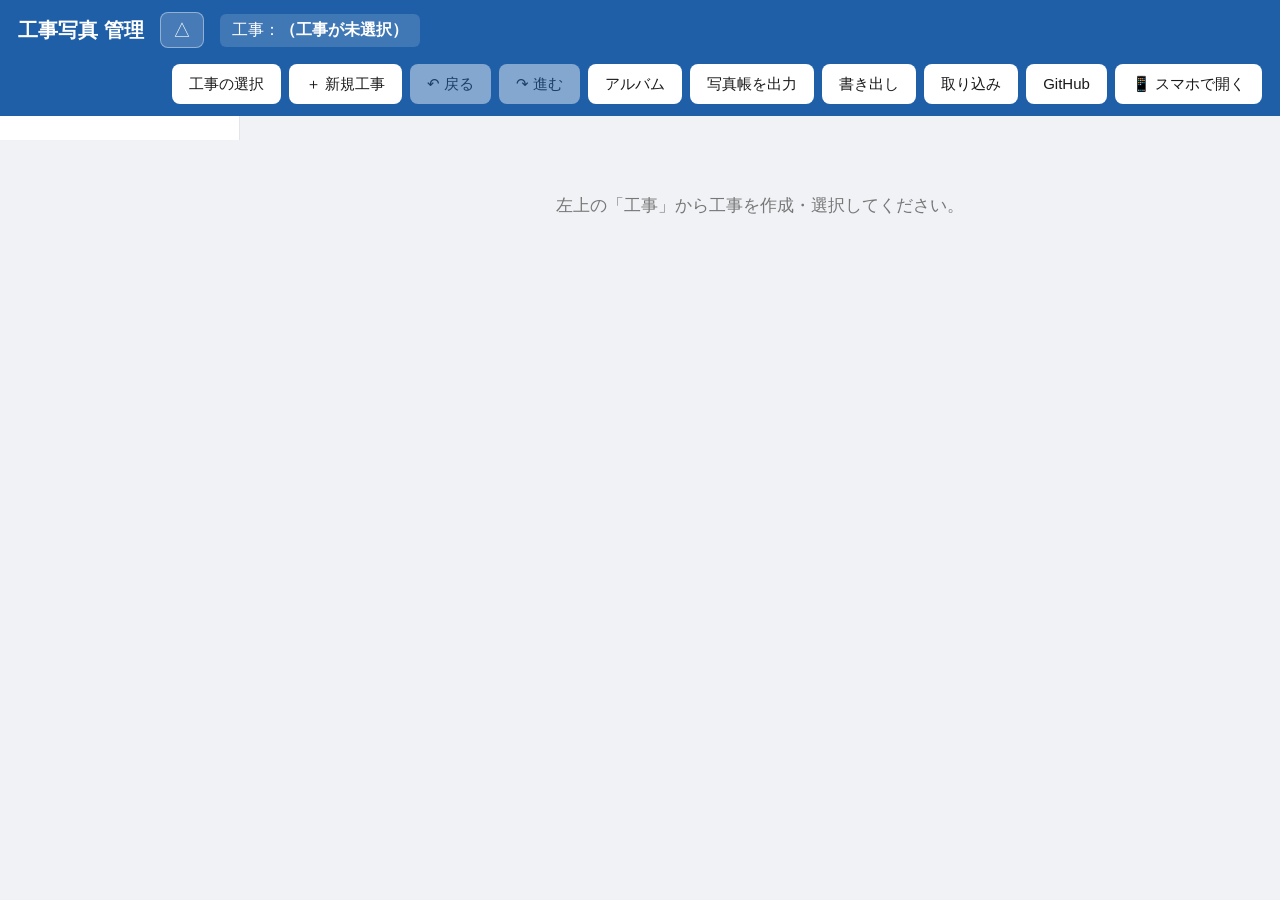
<file: index.html>
<!DOCTYPE html>
<html lang="ja">
<head>
  <meta charset="UTF-8">
  <meta name="viewport" content="width=device-width, initial-scale=1.0">
  <meta http-equiv="Cache-Control" content="no-cache">
  <title>工事写真 管理アプリ</title>
  <link rel="stylesheet" href="lib/leaflet.css">
  <link rel="stylesheet" href="css/styles.css?v=20260703c">
</head>
<body>
  <header class="appbar">
    <div class="appbar-title">工事写真 管理</div>
    <button class="appbar-toggle" id="btnHeaderToggle" title="メニューの表示／非表示" aria-expanded="true">△</button>
    <div class="appbar-project">
      工事：<span id="currentProject">（工事が未選択）</span>
    </div>
    <div class="appbar-actions">
      <button class="btn" id="btnProjects">工事の選択</button>
      <button class="btn" id="btnNewProject">＋ 新規工事</button>
      <button class="btn" id="btnUndo" disabled title="元に戻す（Ctrl+Z）">↶ 戻る</button>
      <button class="btn" id="btnRedo" disabled title="やり直す（Ctrl+Y）">↷ 進む</button>
      <button class="btn" id="btnAlbums">アルバム</button>
      <button class="btn" id="btnExportBook">写真帳を出力</button>
      <button class="btn" id="btnBackup">書き出し</button>
      <button class="btn" id="btnImportZip">取り込み</button>
      <button class="btn" id="btnGithub">GitHub</button>
      <button class="btn" id="btnMobile">📱 スマホで開く</button>
    </div>
  </header>

  <div class="layout">
    <aside id="sidebar" class="sidebar"></aside>
    <main id="main" class="main"></main>
  </div>

  <!-- 同梱ライブラリ（オフライン動作・classic script） -->
  <script src="lib/exifr.umd.js"></script>
  <script src="lib/jspdf.umd.min.js"></script>
  <script src="lib/exceljs.min.js"></script>
  <script src="lib/jszip.min.js"></script>
  <script src="lib/leaflet.js"></script>
  <script src="lib/qrcode.js"></script>

  <!-- アプリ本体（読み込み順に依存関係あり）。?v= は更新のたび切替えてキャッシュを無効化 -->
  <script src="js/storage.js?v=20260703c"></script>
  <script src="js/ui.js?v=20260703c"></script>
  <script src="js/undo.js?v=20260703c"></script>
  <script src="js/exif.js?v=20260703c"></script>
  <script src="js/map.js?v=20260703c"></script>
  <script src="js/history.js?v=20260703c"></script>
  <script src="js/projects.js?v=20260703c"></script>
  <script src="js/photos.js?v=20260703c"></script>
  <script src="js/albums.js?v=20260703c"></script>
  <script src="js/export-book.js?v=20260703c"></script>
  <script src="js/backup.js?v=20260703c"></script>
  <script src="js/github.js?v=20260703c"></script>
  <script src="js/autoimport.js?v=20260703c"></script>
  <script src="js/app.js?v=20260703c"></script>
</body>
</html>
</file>
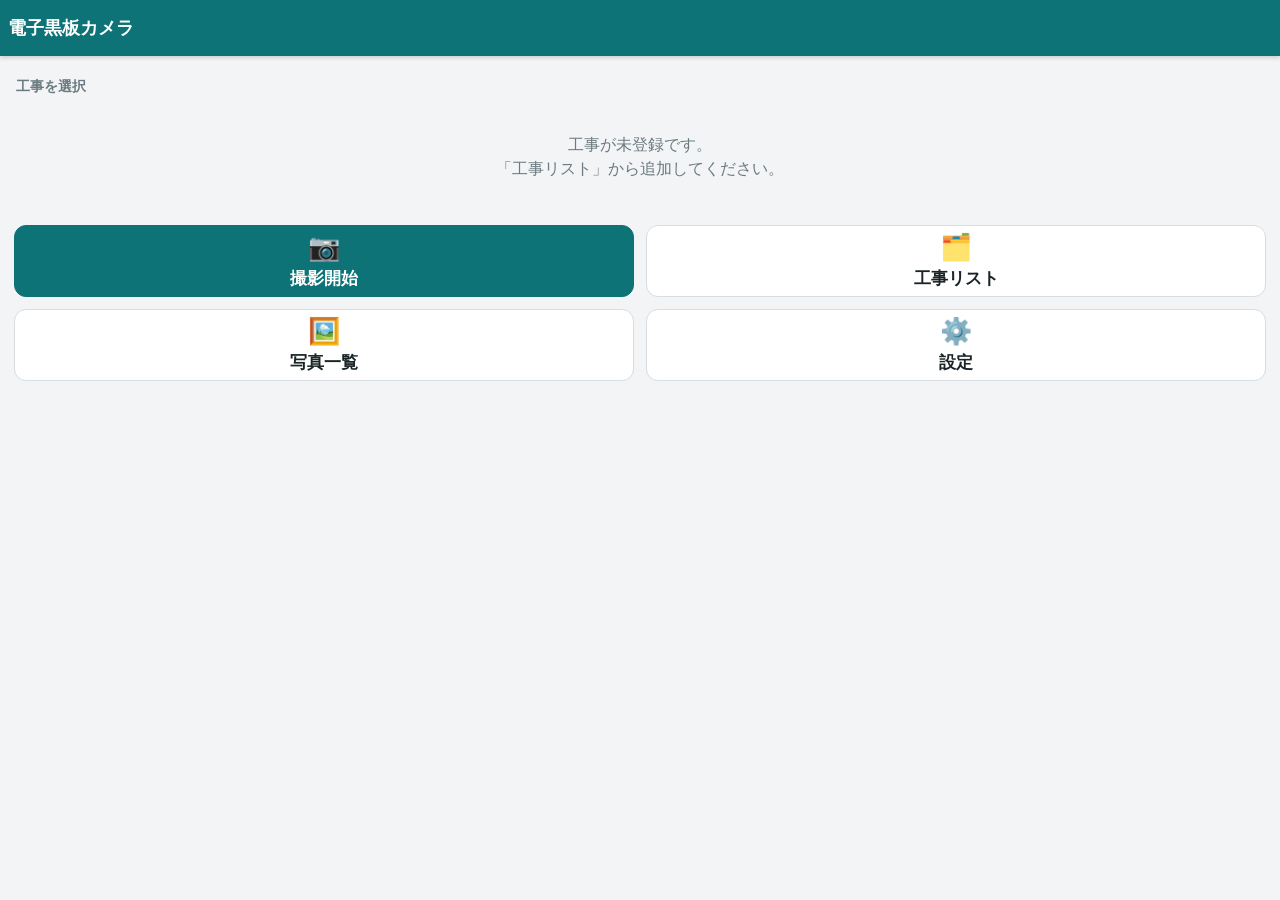
<file: camera/index.html>
<!DOCTYPE html>
<html lang="ja">
<head>
<meta charset="utf-8">
<meta name="viewport" content="width=device-width, initial-scale=1, viewport-fit=cover, maximum-scale=1, user-scalable=no">
<meta name="theme-color" content="#0D7377">
<meta name="apple-mobile-web-app-capable" content="yes">
<meta name="apple-mobile-web-app-status-bar-style" content="black-translucent">
<link rel="manifest" href="manifest.webmanifest">
<link rel="apple-touch-icon" href="icon-192.png">
<title>電子黒板カメラ</title>
<style>
  :root{
    --green:#0D7377; --green-d:#0a5a5e; --green-l:#12939a;
    --bg:#f2f4f5; --card:#ffffff; --line:#d7dde0; --text:#1a2426; --muted:#6b7a80;
    --danger:#c0392b; --ok:#1f9d55;
    --tap:52px; --appbar:56px;
    --safe-b:env(safe-area-inset-bottom,0px);
    --safe-t:env(safe-area-inset-top,0px);
  }
  *{box-sizing:border-box; -webkit-tap-highlight-color:transparent;}
  html,body{margin:0; height:100%;}
  body{
    font-family:-apple-system,"Hiragino Kaku Gothic ProN","Yu Gothic",Meiryo,sans-serif;
    background:var(--bg); color:var(--text); overflow:hidden;
    font-size:16px; line-height:1.5;
  }
  #app{height:100%; display:flex; flex-direction:column;}
  button{font-family:inherit; font-size:16px; cursor:pointer;}
  input,select,textarea{font-family:inherit; font-size:16px;}

  /* ---- App bar ---- */
  .appbar{
    height:calc(var(--appbar) + var(--safe-t)); padding-top:var(--safe-t);
    background:var(--green); color:#fff; display:flex; align-items:center; gap:8px;
    padding-left:8px; padding-right:12px; flex:0 0 auto; box-shadow:0 2px 4px rgba(0,0,0,.15);
  }
  .appbar .back{background:transparent; border:0; color:#fff; font-size:26px; width:44px; height:44px; line-height:1;}
  .appbar h1{font-size:18px; margin:0; font-weight:700; flex:1; white-space:nowrap; overflow:hidden; text-overflow:ellipsis;}
  .appbar .sub{font-size:13px; opacity:.85; font-weight:400;}

  /* ---- Screen scroll body ---- */
  .body{flex:1; overflow-y:auto; -webkit-overflow-scrolling:touch; padding:14px; padding-bottom:calc(24px + var(--safe-b));}
  .screen{display:none; height:100%; flex-direction:column;}
  .screen.active{display:flex;}

  /* ---- Buttons ---- */
  .btn{min-height:var(--tap); border-radius:12px; border:1px solid var(--line); background:#fff; color:var(--text);
       padding:0 16px; font-weight:600; display:inline-flex; align-items:center; justify-content:center; gap:8px;}
  .btn:active{transform:translateY(1px);}
  .btn.primary{background:var(--green); border-color:var(--green); color:#fff;}
  .btn.danger{background:#fff; border-color:var(--danger); color:var(--danger);}
  .btn.block{display:flex; width:100%;}
  .btn.lg{min-height:60px; font-size:18px;}
  .btn:disabled{opacity:.45;}
  .btn-row{display:flex; gap:10px; flex-wrap:wrap;}

  /* ---- Home ---- */
  .home-menu{display:grid; grid-template-columns:1fr 1fr; gap:12px; margin-top:14px;}
  .home-menu .btn{min-height:72px; font-size:17px; flex-direction:column; gap:4px;}
  .home-menu .ico{font-size:26px;}
  .sec-title{font-size:14px; color:var(--muted); font-weight:700; margin:6px 2px;}
  .card{background:var(--card); border:1px solid var(--line); border-radius:14px; padding:14px; margin-bottom:10px;}
  .proj-card{display:flex; align-items:center; gap:12px; min-height:64px;}
  .proj-card.selected{border-color:var(--green); box-shadow:0 0 0 2px rgba(13,115,119,.25);}
  .proj-card .nm{font-weight:700; font-size:17px;}
  .proj-card .mt{font-size:13px; color:var(--muted);}
  .proj-card .go{margin-left:auto; font-size:22px; color:var(--green);}
  .empty{color:var(--muted); text-align:center; padding:30px 10px;}

  .field{margin-bottom:12px;}
  .field label{display:block; font-size:13px; color:var(--muted); font-weight:700; margin-bottom:4px;}
  .field input[type=text], .field textarea, .field select{
    width:100%; min-height:var(--tap); border:1px solid var(--line); border-radius:10px; padding:10px 12px; background:#fff;}
  .field textarea{min-height:90px; resize:vertical;}
  .hint{font-size:12px; color:var(--muted); margin-top:3px;}

  /* ---- Capture screen ---- */
  #screen-capture{background:#000;}
  .cam-wrap{position:relative; flex:1; overflow:hidden; background:#000;}
  #video{position:absolute; inset:0; width:100%; height:100%; object-fit:cover; background:#000;}
  #boardOverlay{position:absolute; pointer-events:auto;}
  #boardOverlay canvas{display:block; width:100%; height:auto; box-shadow:0 1px 6px rgba(0,0,0,.4);}
  .cam-top{position:absolute; top:calc(8px + var(--safe-t)); left:8px; right:8px; display:flex; align-items:center; gap:8px; z-index:5;}
  .cam-top .pill{background:rgba(0,0,0,.5); color:#fff; border-radius:20px; padding:6px 12px; font-size:13px; display:flex; align-items:center; gap:6px;}
  .cam-top .iconbtn{background:rgba(0,0,0,.5); color:#fff; border:0; width:44px; height:44px; border-radius:50%; font-size:20px;}
  .gps-dot{width:10px; height:10px; border-radius:50%; background:#f1c40f;}
  .gps-ok .gps-dot{background:#2ecc71;} .gps-bad .gps-dot{background:#e74c3c;}
  .cam-bottom{position:absolute; left:0; right:0; bottom:0; padding:14px 16px calc(14px + var(--safe-b));
    display:flex; align-items:center; justify-content:space-between; gap:12px; z-index:6;
    background:linear-gradient(to top, rgba(0,0,0,.55), rgba(0,0,0,0));}
  .shutter{width:78px; height:78px; border-radius:50%; background:#fff; border:5px solid rgba(255,255,255,.5); flex:0 0 auto;}
  .shutter:active{transform:scale(.94);}
  .shutter:disabled{opacity:.5;}
  .thumb-last{width:56px; height:56px; border-radius:10px; object-fit:cover; border:2px solid #fff; background:#333;}
  .cam-side{display:flex; flex-direction:column; gap:8px; align-items:center;}
  .cam-sidebtn{background:rgba(0,0,0,.5); color:#fff; border:0; border-radius:12px; min-width:56px; min-height:44px; font-size:13px; padding:4px 8px;}
  .cam-sidebtn.active{background:var(--green);}

  /* ---- Photo list ---- */
  .day-group{margin-bottom:16px;}
  .day-head{font-weight:700; font-size:14px; color:var(--muted); margin:4px 2px 8px;}
  .grid{display:grid; grid-template-columns:repeat(3,1fr); gap:6px;}
  .pcell{position:relative; aspect-ratio:1; border-radius:8px; overflow:hidden; background:#ddd; border:1px solid var(--line);}
  .pcell img{width:100%; height:100%; object-fit:cover; display:block;}
  .pcell .sel{position:absolute; top:4px; left:4px; width:24px; height:24px; border-radius:50%; background:rgba(0,0,0,.4); border:2px solid #fff;}
  .pcell.on .sel{background:var(--green);}
  .pcell .dlbadge{position:absolute; top:4px; right:4px; min-width:22px; height:22px; padding:0 5px; border-radius:11px; background:var(--ok); color:#fff; font-size:13px; font-weight:700; display:flex; align-items:center; justify-content:center; box-shadow:0 1px 3px rgba(0,0,0,.4);}
  .prev-item{margin-bottom:14px;}
  .prev-item img{width:100%; max-height:44vh; object-fit:contain; background:#111; border-radius:10px; display:block;}
  .prev-item .fn{font-size:13px; color:var(--muted); margin-top:5px; word-break:break-all;}
  .prev-opt{display:flex; align-items:center; gap:10px; margin:6px 0 2px; font-size:15px;}
  .prev-opt input{width:22px; height:22px;}
  .selbar{position:sticky; top:0; z-index:3; background:var(--card); border:1px solid var(--line); border-radius:12px; padding:10px; display:flex; gap:8px; align-items:center; margin-bottom:10px;}

  /* ---- Dialog / toast ---- */
  .modal-bg{position:fixed; inset:0; background:rgba(0,0,0,.5); display:flex; align-items:flex-end; justify-content:center; z-index:100; padding:0;}
  .modal{background:#fff; border-radius:18px 18px 0 0; width:100%; max-width:640px; max-height:92vh; overflow-y:auto;
    padding:18px 16px calc(20px + var(--safe-b)); box-shadow:0 -4px 20px rgba(0,0,0,.2);}
  @media(min-width:641px){ .modal-bg{align-items:center;} .modal{border-radius:18px; max-height:88vh;} }
  .modal h2{margin:2px 0 14px; font-size:19px;}
  .modal .close{position:absolute;}
  .dlg-actions{display:flex; gap:10px; margin-top:16px;}
  .dlg-actions .btn{flex:1;}
  #toast{position:fixed; left:50%; bottom:calc(90px + var(--safe-b)); transform:translateX(-50%); background:rgba(20,30,32,.94); color:#fff;
    padding:12px 18px; border-radius:24px; z-index:200; font-size:15px; max-width:90vw; text-align:center; opacity:0; transition:opacity .2s; pointer-events:none;}
  #toast.show{opacity:1;}
  .badge{display:inline-block; background:var(--green-l); color:#fff; font-size:11px; border-radius:10px; padding:1px 7px; margin-left:6px;}
</style>
</head>
<body>
<div id="app">
  <div class="appbar">
    <button class="back" id="btnBack" style="display:none">‹</button>
    <h1 id="barTitle">電子黒板カメラ</h1>
    <span class="sub" id="barSub"></span>
  </div>

  <!-- HOME -->
  <section class="screen active" id="screen-home">
    <div class="body">
      <div class="sec-title">工事を選択</div>
      <div id="projList"></div>
      <div class="home-menu">
        <button class="btn primary lg" id="mStart"><span class="ico">📷</span>撮影開始</button>
        <button class="btn lg" id="mProjects"><span class="ico">🗂️</span>工事リスト</button>
        <button class="btn lg" id="mPhotos"><span class="ico">🖼️</span>写真一覧</button>
        <button class="btn lg" id="mSettings"><span class="ico">⚙️</span>設定</button>
      </div>
    </div>
  </section>

  <!-- PROJECTS -->
  <section class="screen" id="screen-projects">
    <div class="body">
      <button class="btn primary block" id="btnAddProj">＋ 工事を追加</button>
      <div style="height:12px"></div>
      <div id="projEditList"></div>
    </div>
  </section>

  <!-- CAPTURE -->
  <section class="screen" id="screen-capture">
    <div class="cam-wrap" id="camWrap">
      <video id="video" playsinline muted autoplay></video>
      <div id="boardOverlay"></div>
      <div class="cam-top">
        <span class="pill" id="gpsPill"><span class="gps-dot"></span><span id="gpsTxt">GPS…</span></span>
        <span style="flex:1"></span>
        <button class="iconbtn" id="btnEditBoard" title="黒板編集">✎</button>
      </div>
      <div class="cam-bottom">
        <img class="thumb-last" id="lastThumb" alt="" style="visibility:hidden">
        <button class="shutter" id="btnShutter" aria-label="撮影"></button>
        <div class="cam-side">
          <button class="cam-sidebtn" id="btnCorner">位置<br><b id="cornerLbl">右下</b></button>
          <button class="cam-sidebtn" id="btnSize">大きさ<br><b id="sizeLbl">中</b></button>
        </div>
      </div>
    </div>
  </section>

  <!-- PHOTOS -->
  <section class="screen" id="screen-photos">
    <div class="body" id="photosBody"></div>
  </section>

  <!-- SETTINGS -->
  <section class="screen" id="screen-settings">
    <div class="body" id="settingsBody"></div>
  </section>
</div>

<div id="toast"></div>
<canvas id="workCanvas" style="display:none"></canvas>

<script src="piexif.min.js"></script>
<script>
"use strict";
(function(){
/* =========================================================================
   電子黒板カメラ  Phase 1  (Vanilla JS, single-page)
   さかえ電気 / 2026-07-07
   ========================================================================= */

const APP_ID = 'sakae-denki denshi-kokuban';
const APP_VER = '1.0';
const DCP_NS  = 'http://www.dcpadv.org/schema/3.0/';   // 写真管理アプリ readBlackboard と同一スキーマ
const SAKAE_NS= 'http://sakae-denki.net/xmp/blackboard/1.0/';

const SIZE_RATIO = { L:0.40, M:0.30, S:0.22 };
const SIZE_LABEL = { L:'大', M:'中', S:'小' };
const CORNER_LABEL = { tl:'左上', tr:'右上', bl:'左下', br:'右下' };
const CORNER_ORDER = ['br','bl','tr','tl'];

// 黒板ラベル既定（設定で変更可）
const DEFAULT_LABELS = {
  constructionName:'工事名', koushu:'工種', spot:'撮影箇所',
  caption:'内容', date:'撮影日', jyuchusha:'受注者'
};

/* ---------------- IndexedDB ---------------- */
const DB = (function(){
  const NAME='denshi-kokuban', VER=1;
  let _db=null;
  function open(){
    return new Promise((res,rej)=>{
      if(_db) return res(_db);
      const r=indexedDB.open(NAME,VER);
      r.onupgradeneeded=e=>{
        const db=e.target.result;
        if(!db.objectStoreNames.contains('constructions')) db.createObjectStore('constructions',{keyPath:'id'});
        if(!db.objectStoreNames.contains('photos')){
          const s=db.createObjectStore('photos',{keyPath:'id'});
          s.createIndex('constructionId','constructionId',{unique:false});
        }
        if(!db.objectStoreNames.contains('settings')) db.createObjectStore('settings',{keyPath:'key'});
      };
      r.onsuccess=e=>{_db=e.target.result; res(_db);};
      r.onerror=e=>rej(e.target.error);
    });
  }
  function tx(store,mode){ return open().then(db=>db.transaction(store,mode).objectStore(store)); }
  function reqP(req){ return new Promise((res,rej)=>{req.onsuccess=()=>res(req.result); req.onerror=()=>rej(req.error);}); }
  return {
    getAll:s=>tx(s,'readonly').then(o=>reqP(o.getAll())),
    get:(s,k)=>tx(s,'readonly').then(o=>reqP(o.get(k))),
    put:(s,v)=>tx(s,'readwrite').then(o=>reqP(o.put(v))),
    del:(s,k)=>tx(s,'readwrite').then(o=>reqP(o.delete(k))),
    byIndex:(s,idx,val)=>tx(s,'readonly').then(o=>reqP(o.index(idx).getAll(val)))
  };
})();

/* ---------------- Utilities ---------------- */
function uuid(){
  if(crypto.randomUUID) return crypto.randomUUID();
  return 'xxxxxxxx-xxxx-4xxx-yxxx-xxxxxxxxxxxx'.replace(/[xy]/g,c=>{
    const r=crypto.getRandomValues(new Uint8Array(1))[0]%16, v=c==='x'?r:(r&0x3|0x8); return v.toString(16);});
}
function pad(n,l){ n=String(n); while(n.length<l) n='0'+n; return n; }
function two(n){ return pad(n,2); }
function dtParts(d){ return {y:d.getFullYear(),mo:d.getMonth()+1,da:d.getDate(),h:d.getHours(),mi:d.getMinutes(),s:d.getSeconds()}; }
function exifDateTime(d){ const p=dtParts(d); return `${p.y}:${two(p.mo)}:${two(p.da)} ${two(p.h)}:${two(p.mi)}:${two(p.s)}`; }
function exifDate(d){ const p=dtParts(d); return `${p.y}:${two(p.mo)}:${two(p.da)}`; }
function ymd(d){ const p=dtParts(d); return `${p.y}${two(p.mo)}${two(p.da)}`; }
function hm(d){ const p=dtParts(d); return `${two(p.h)}${two(p.mi)}`; }
function wareki(d){
  // 令和：2019-05-01〜
  const p=dtParts(d);
  let era='令和', ey=p.y-2018;
  if(p.y<2019 || (p.y===2019 && p.mo<5)){ era='平成'; ey=p.y-1988; }
  return `${era}${ey===1?'元':ey}年${p.mo}月${p.da}日`;
}
function esc(s){ return String(s==null?'':s).replace(/[&<>"']/g,c=>({'&':'&amp;','<':'&lt;','>':'&gt;','"':'&quot;',"'":'&apos;'}[c])); }
function safeName(s){ return String(s||'').replace(/[\\/:*?"<>|]+/g,'_').replace(/\s+/g,'').slice(0,40) || '工事'; }

let _toastTimer=null;
function toast(msg,ms){ const t=document.getElementById('toast'); t.textContent=msg; t.classList.add('show');
  clearTimeout(_toastTimer); _toastTimer=setTimeout(()=>t.classList.remove('show'), ms||2200); }

/* ---------------- Dialog helpers ---------------- */
function dialog(html, opts){
  opts=opts||{};
  return new Promise(resolve=>{
    const bg=document.createElement('div'); bg.className='modal-bg';
    const m=document.createElement('div'); m.className='modal'; m.innerHTML=html; bg.appendChild(m);
    document.body.appendChild(bg);
    function done(v){ bg.remove(); resolve(v); }
    bg.addEventListener('click',e=>{ if(e.target===bg && opts.dismissable!==false) done(null); });
    m.querySelectorAll('[data-close]').forEach(b=>b.addEventListener('click',()=>done(b.getAttribute('data-close'))));
    if(opts.onMount) opts.onMount(m, done);
  });
}
function confirmDlg(msg, okLabel, danger){
  return dialog(`<h2>確認</h2><p style="margin:0 0 4px">${esc(msg)}</p>
    <div class="dlg-actions"><button class="btn" data-close="cancel">キャンセル</button>
    <button class="btn ${danger?'danger':'primary'}" data-close="ok">${esc(okLabel||'OK')}</button></div>`);
}
function alertDlg(msg,title){
  return dialog(`<h2>${esc(title||'お知らせ')}</h2><p style="margin:0 0 4px">${esc(msg)}</p>
    <div class="dlg-actions"><button class="btn primary" data-close="ok">OK</button></div>`);
}

/* ---------------- App state ---------------- */
const State = {
  projects:[], settings:null, currentProjId:null,
  corner:'br', size:'M', gps:null, gpsStatus:'wait',
  lastThumbUrl:null, capturing:false
};
function labels(){ return Object.assign({}, DEFAULT_LABELS, (State.settings&&State.settings.labels)||{}); }
function currentProj(){ return State.projects.find(p=>p.id===State.currentProjId)||null; }

async function loadState(){
  State.projects = await DB.getAll('constructions');
  State.settings = await DB.get('settings','app') || {key:'app', labels:{}, defaultJyuchusha:'さかえ電気', quality:0.92};
  if(!State.currentProjId && State.projects.length) State.currentProjId=State.projects[0].id;
}
function saveSettings(){ return DB.put('settings', State.settings); }
function saveProj(p){ return DB.put('constructions', p); }

/* =========================================================================
   黒板レンダラ  ── プレビューと保存で同一の描画関数を使う
   renderBoardCanvas(data, preset, W) → canvas(W幅, 高さ自動)
   ========================================================================= */
function boardRows(data, preset){
  const L=labels();
  const koushuLine=[data.koushu,data.shubetsu,data.saibetsu].filter(Boolean).join('　');
  const contentLine=[data.caption].filter(Boolean).join(' ');
  if(preset==='simple'){
    return { header:'', rows:[
      {label:L.constructionName, value:data.constructionName},
      {label:L.spot, value:data.spot},
      {label:L.date, value:wareki(new Date(data.takenAt||Date.now()))}
    ]};
  }
  return { header:(data.kubun||''), rows:[
    {label:L.constructionName, value:data.constructionName},
    {label:L.koushu, value:koushuLine},
    {label:L.spot, value:data.spot},
    {label:L.caption, value:contentLine},
    {label:L.date, value:wareki(new Date(data.takenAt||Date.now()))},
    {label:L.jyuchusha, value:data.jyuchusha}
  ]};
}
function wrapText(ctx, text, maxW, maxLines){
  text=String(text==null?'':text);
  if(!text) return [''];
  const lines=[]; let cur='';
  for(const ch of text){
    const t=cur+ch;
    if(ctx.measureText(t).width>maxW && cur){ lines.push(cur); cur=ch; if(lines.length===maxLines-1) break; }
    else cur=t;
  }
  // 残り
  let rest = text.slice(lines.join('').length);
  if(lines.length<maxLines){ lines.push(rest); }
  else if(rest){ // 収まらない分は末尾を…に
    let last=lines[maxLines-1]||'';
    while(ctx.measureText(last+'…').width>maxW && last) last=last.slice(0,-1);
    lines[maxLines-1]=last+'…';
  }
  return lines.slice(0,maxLines);
}
function renderBoardCanvas(data, preset, W){
  W=Math.max(180, Math.round(W));
  const pad=Math.round(W*0.028);
  const labelW=Math.round(W*0.26);
  const valX=pad+labelW+pad*0.6;
  const valMaxW=W - valX - pad;
  const fs=Math.max(11, Math.round(W*0.046));
  const headFs=Math.round(fs*1.5);
  const lineH=Math.round(fs*1.34);

  const meas=document.createElement('canvas').getContext('2d');
  meas.font=`bold ${fs}px sans-serif`;
  const {header,rows}=boardRows(data,preset);

  // 各行の高さを計測
  const rowInfo=rows.map(r=>{
    const lines=wrapText(meas, r.value||'', valMaxW, 2);
    return {label:r.label, lines, h:Math.max(lineH+pad*0.7, lines.length*lineH+pad*0.5)};
  });
  const headerH = header ? Math.round(headFs*1.5) : 0;
  let H = pad + headerH + rowInfo.reduce((a,r)=>a+r.h,0) + pad;

  const cv=document.createElement('canvas'); cv.width=W; cv.height=H;
  const ctx=cv.getContext('2d');
  // 背景（緑）
  ctx.fillStyle='#0D7377'; ctx.fillRect(0,0,W,H);
  // 外枠
  const bw=Math.max(2,Math.round(W*0.012));
  ctx.strokeStyle='#ffffff'; ctx.lineWidth=bw;
  ctx.strokeRect(bw/2,bw/2,W-bw,H-bw);
  ctx.fillStyle='#ffffff'; ctx.textBaseline='middle';

  let y=pad;
  if(header){
    ctx.font=`bold ${headFs}px sans-serif`; ctx.textAlign='center';
    ctx.fillText(header, W/2, y+headerH/2);
    y+=headerH;
    ctx.beginPath(); ctx.moveTo(pad*0.6,y); ctx.lineTo(W-pad*0.6,y); ctx.lineWidth=Math.max(1,bw*0.6); ctx.strokeStyle='#fff'; ctx.stroke();
  }
  ctx.font=`bold ${fs}px sans-serif`;
  const lineW=Math.max(1,Math.round(bw*0.6));
  rowInfo.forEach(r=>{
    const ry=y, rh=r.h;
    // ラベル
    ctx.textAlign='left';
    ctx.fillText(r.label, pad, ry+rh/2);
    // 縦罫線
    ctx.strokeStyle='#fff'; ctx.lineWidth=lineW;
    ctx.beginPath(); ctx.moveTo(pad+labelW, ry); ctx.lineTo(pad+labelW, ry+rh); ctx.stroke();
    // 値（複数行）
    const total=r.lines.length*lineH;
    let ly=ry + rh/2 - total/2 + lineH/2;
    r.lines.forEach(ln=>{ ctx.fillText(ln, valX, ly); ly+=lineH; });
    y+=rh;
    // 横罫線
    ctx.beginPath(); ctx.moveTo(pad*0.6,y); ctx.lineTo(W-pad*0.6,y); ctx.stroke();
  });
  return cv;
}
function cornerPos(corner, frameW, frameH, bw, bh, margin){
  const x = corner[1]==='l' ? margin : frameW-bw-margin;
  const y = corner[0]==='t' ? margin : frameH-bh-margin;
  return {x:Math.round(x), y:Math.round(y)};
}

/* =========================================================================
   EXIF / XMP 埋め込み
   ========================================================================= */
function blobToDataURL(blob){ return new Promise((res,rej)=>{ const r=new FileReader(); r.onload=()=>res(r.result); r.onerror=rej; r.readAsDataURL(blob); }); }
function dataURLToBytes(u){ const bin=atob(u.split(',')[1]); const a=new Uint8Array(bin.length); for(let i=0;i<bin.length;i++) a[i]=bin.charCodeAt(i); return a; }
function buildExifStr(meta){
  const zeroth={}, exif={}, gps={};
  const d=new Date(meta.takenAt);
  zeroth[piexif.ImageIFD.DateTime]=exifDateTime(d);
  zeroth[piexif.ImageIFD.Orientation]=1;
  zeroth[piexif.ImageIFD.Make]='sakae-denki';
  zeroth[piexif.ImageIFD.Software]=APP_ID+' '+APP_VER;
  exif[piexif.ExifIFD.DateTimeOriginal]=exifDateTime(d);
  exif[piexif.ExifIFD.DateTimeDigitized]=exifDateTime(d);
  if(meta.lat!=null && meta.lng!=null){
    gps[piexif.GPSIFD.GPSLatitudeRef]= meta.lat>=0?'N':'S';
    gps[piexif.GPSIFD.GPSLatitude]=piexif.GPSHelper.degToDmsRational(Math.abs(meta.lat));
    gps[piexif.GPSIFD.GPSLongitudeRef]= meta.lng>=0?'E':'W';
    gps[piexif.GPSIFD.GPSLongitude]=piexif.GPSHelper.degToDmsRational(Math.abs(meta.lng));
    gps[piexif.GPSIFD.GPSDateStamp]=exifDate(d);
    if(meta.accuracy!=null){ const a=Math.max(0,Math.round(meta.accuracy*100)); gps[piexif.GPSIFD.GPSHPositioningError]=[a,100]; }
  }
  return piexif.dump({'0th':zeroth,'Exif':exif,'GPS':gps});
}
function buildXmp(meta){
  const b=meta.bb||{};
  const parts=[];
  const dcp=(t,v)=>{ if(v!=null && v!=='') parts.push(`   <photo:${t}>${esc(v)}</photo:${t}>`); };
  const sk =(t,v)=>{ if(v!=null && v!=='') parts.push(`   <sakae:${t}>${esc(v)}</sakae:${t}>`); };
  dcp('ConstructionName', b.constructionName);
  dcp('ConstructionType', b.koushu);
  dcp('MiddleClassification', b.shubetsu);
  dcp('SmallClassification', b.saibetsu);
  dcp('PhotoClassification', b.kubun);
  dcp('Title', b.caption);
  dcp('Measurements', b.spot);
  sk('PairId', meta.pairId);
  sk('Kind', meta.kind);
  sk('App', '電子黒板カメラ v'+APP_VER);
  sk('Jyuchusha', b.jyuchusha);
  if(meta.accuracy!=null) sk('GpsAccuracy', Math.round(meta.accuracy)+'m');
  const body=parts.join('\n');
  return '<?xpacket begin="﻿" id="W5M0MpCehiHzreSzNTczkc9d"?>\n'+
    '<x:xmpmeta xmlns:x="adobe:ns:meta/">\n'+
    ' <rdf:RDF xmlns:rdf="http://www.w3.org/1999/02/22-rdf-syntax-ns#">\n'+
    `  <rdf:Description rdf:about="" xmlns:photo="${DCP_NS}" xmlns:sakae="${SAKAE_NS}">\n`+
    body+'\n'+
    '  </rdf:Description>\n </rdf:RDF>\n</x:xmpmeta>\n<?xpacket end="w"?>';
}
// XMP を APP1 セグメントとして SOI 直後に UTF-8 バイトで挿入
function insertXmpBytes(jpg, xmp){
  const enc=new TextEncoder();
  const header=enc.encode('http://ns.adobe.com/xap/1.0/\0');
  const body=enc.encode(xmp);
  const payloadLen=header.length+body.length;
  const segLen=payloadLen+2; // 長さフィールド2バイトを含む
  if(segLen>65535) return jpg; // 65KB超は Phase1 では無挿入（黒板テキストが達することは無い）
  const seg=new Uint8Array(4+payloadLen);
  seg[0]=0xFF; seg[1]=0xE1; seg[2]=(segLen>>8)&0xff; seg[3]=segLen&0xff;
  seg.set(header,4); seg.set(body,4+header.length);
  const out=new Uint8Array(jpg.length+seg.length);
  out.set(jpg.subarray(0,2),0);        // SOI(FFD8)
  out.set(seg,2);                       // XMP APP1
  out.set(jpg.subarray(2),2+seg.length);
  return out;
}
async function embedMeta(jpegBlob, meta){
  const dataURL=await blobToDataURL(jpegBlob);
  let withExif;
  try{ withExif=piexif.insert(buildExifStr(meta), dataURL); }
  catch(e){ console.warn('EXIF挿入失敗',e); withExif=dataURL; }
  let jpg=dataURLToBytes(withExif);
  try{ jpg=insertXmpBytes(jpg, buildXmp(meta)); }catch(e){ console.warn('XMP挿入失敗',e); }
  return new Blob([jpg],{type:'image/jpeg'});
}

/* =========================================================================
   カメラ / GPS
   ========================================================================= */
const Cam = {
  stream:null, video:document.getElementById('video'),
  async start(){
    if(this.stream) return;
    try{
      this.stream=await navigator.mediaDevices.getUserMedia({
        video:{ facingMode:{ideal:'environment'}, width:{ideal:4096}, height:{ideal:3072} },
        audio:false
      });
    }catch(e){
      await alertDlg('カメラを起動できませんでした。ブラウザのカメラ許可と、httpsでの表示をご確認ください。\n\n'+(e&&e.message||e),'カメラエラー');
      throw e;
    }
    this.video.srcObject=this.stream;
    await this.video.play().catch(()=>{});
  },
  stop(){ if(this.stream){ this.stream.getTracks().forEach(t=>t.stop()); this.stream=null; this.video.srcObject=null; } },
  grab(){
    const v=this.video, w=v.videoWidth, h=v.videoHeight;
    const cv=document.getElementById('workCanvas'); cv.width=w; cv.height=h;
    cv.getContext('2d').drawImage(v,0,0,w,h);
    return {canvas:cv, w, h};
  }
};
const Gps = {
  watchId:null,
  start(){
    if(!navigator.geolocation){ State.gpsStatus='bad'; updateGpsPill(); return; }
    State.gpsStatus='wait'; updateGpsPill();
    this.watchId=navigator.geolocation.watchPosition(
      pos=>{ State.gps={lat:pos.coords.latitude,lng:pos.coords.longitude,accuracy:pos.coords.accuracy,time:pos.timestamp};
        State.gpsStatus='ok'; updateGpsPill(); },
      err=>{ if(!State.gps) State.gpsStatus='bad'; updateGpsPill(); },
      {enableHighAccuracy:true, maximumAge:5000, timeout:15000}
    );
  },
  stop(){ if(this.watchId!=null){ navigator.geolocation.clearWatch(this.watchId); this.watchId=null; } }
};
function updateGpsPill(){
  const pill=document.getElementById('gpsPill'), txt=document.getElementById('gpsTxt');
  pill.classList.remove('gps-ok','gps-bad');
  if(State.gpsStatus==='ok'){ pill.classList.add('gps-ok'); txt.textContent='GPS '+Math.round(State.gps.accuracy)+'m'; }
  else if(State.gpsStatus==='bad'){ pill.classList.add('gps-bad'); txt.textContent='GPSなし'; }
  else txt.textContent='GPS取得中…';
}

/* =========================================================================
   撮影処理
   ========================================================================= */
function boardData(){
  const p=currentProj()||{};
  const bb=p.bb||{};
  return {
    constructionName:p.name||'', koushu:bb.koushu||'', shubetsu:bb.shubetsu||'', saibetsu:bb.saibetsu||'',
    kubun:bb.kubun||'', spot:bb.spot||'', caption:bb.caption||'',
    jyuchusha:(p.jyuchusha|| (State.settings&&State.settings.defaultJyuchusha) ||'さかえ電気'),
    takenAt:Date.now()
  };
}
async function nextSeq(projId, dateKey){
  const list=await DB.byIndex('photos','constructionId',projId);
  let max=0; list.forEach(ph=>{ if(ph.dateKey===dateKey && ph.kind==='composite' && ph.seq>max) max=ph.seq; });
  return max+1;
}
async function shutter(){
  if(State.capturing) return;
  const proj=currentProj();
  if(!proj){ await alertDlg('先に工事を選択してください。'); return; }
  if(!Cam.stream){ return; }
  State.capturing=true;
  const btn=document.getElementById('btnShutter'); btn.disabled=true;
  try{
    const {canvas:full, w, h}=Cam.grab();
    if(w*h < 1000000){
      const go=await confirmDlg(`この端末のカメラ解像度は約${(w*h/10000|0)/100}万画素で、推奨(100万画素)未満です。このまま撮影しますか？`,'撮影する');
      if(go!=='ok'){ return; }
    }
    if(State.gpsStatus!=='ok'){
      const go=await confirmDlg('GPS位置情報がまだ取得できていません。位置情報なしで撮影しますか？（後から位置は付けられません）','撮影する');
      if(go!=='ok'){ return; }
    }
    const data=boardData();
    const dateKey=ymd(new Date(data.takenAt));
    const seq=await nextSeq(proj.id, dateKey);
    const pairId=uuid();
    const quality=(State.settings&&State.settings.quality)||0.92;
    const g=State.gps||{};
    const baseMeta={ takenAt:data.takenAt, lat:g.lat!=null?g.lat:null, lng:g.lng!=null?g.lng:null,
      accuracy:g.accuracy!=null?g.accuracy:null, pairId, bb:data };
    const fnameKoushu=safeName(data.koushu||'写真');
    const baseName=`${dateKey}_${hm(new Date(data.takenAt))}_${fnameKoushu}_${pad(seq,3)}`;

    // 元写真
    const orgBlob=await new Promise(r=>full.toBlob(r,'image/jpeg',quality));
    const orgFinal=await embedMeta(orgBlob, Object.assign({},baseMeta,{kind:'org'}));
    // 合成版
    const comp=document.createElement('canvas'); comp.width=w; comp.height=h;
    const cctx=comp.getContext('2d'); cctx.drawImage(full,0,0);
    const baseEdge=Math.min(w,h); // 短辺基準：縦横どちらでも黒板の物理サイズを一定に
    const board=renderBoardCanvas(data, proj.preset||'standard', Math.round(baseEdge*(SIZE_RATIO[State.size]||0.30)));
    const margin=Math.round(baseEdge*0.03);
    const pos=cornerPos(State.corner, w, h, board.width, board.height, margin);
    cctx.drawImage(board, pos.x, pos.y);
    const compBlob=await new Promise(r=>comp.toBlob(r,'image/jpeg',quality));
    const compFinal=await embedMeta(compBlob, Object.assign({},baseMeta,{kind:'composite'}));

    // サムネイル（合成版）
    const thumb=await makeThumb(comp);

    const now=Date.now();
    const orgRec={ id:uuid(), pairId, constructionId:proj.id, kind:'org', filename:baseName+'_org.jpg',
      blob:orgFinal, takenAt:data.takenAt, lat:baseMeta.lat, lng:baseMeta.lng, accuracy:baseMeta.accuracy,
      seq, dateKey, bb:data, preset:proj.preset||'standard', createdAt:now };
    const compRec={ id:uuid(), pairId, constructionId:proj.id, kind:'composite', filename:baseName+'.jpg',
      blob:compFinal, thumb, takenAt:data.takenAt, lat:baseMeta.lat, lng:baseMeta.lng, accuracy:baseMeta.accuracy,
      seq, dateKey, bb:data, preset:proj.preset||'standard', createdAt:now };
    await DB.put('photos', orgRec);
    await DB.put('photos', compRec);

    // 直前サムネ更新
    if(State.lastThumbUrl) URL.revokeObjectURL(State.lastThumbUrl);
    State.lastThumbUrl=URL.createObjectURL(thumb);
    const lt=document.getElementById('lastThumb'); lt.src=State.lastThumbUrl; lt.style.visibility='visible';
    toast('保存しました（'+pad(seq,3)+'）');
  }catch(e){
    console.error(e); await alertDlg('撮影の保存に失敗しました。\n'+(e&&e.message||e),'エラー');
  }finally{
    State.capturing=false; document.getElementById('btnShutter').disabled=false;
  }
}
async function makeThumb(srcCanvas){
  const max=480, w=srcCanvas.width, h=srcCanvas.height, sc=Math.min(1,max/Math.max(w,h));
  const cv=document.createElement('canvas'); cv.width=Math.round(w*sc); cv.height=Math.round(h*sc);
  cv.getContext('2d').drawImage(srcCanvas,0,0,cv.width,cv.height);
  return new Promise(r=>cv.toBlob(r,'image/jpeg',0.8));
}

/* =========================================================================
   撮影プレビュー黒板の更新
   ========================================================================= */
function updateBoardOverlay(){
  const proj=currentProj(); if(!proj) return;
  const wrap=document.getElementById('camWrap'), ov=document.getElementById('boardOverlay');
  const cw=wrap.clientWidth, ch=wrap.clientHeight; if(!cw) return;
  const ratio=SIZE_RATIO[State.size]||0.30;
  const baseEdge=Math.min(cw,ch); // 短辺基準（保存側の Math.min(w,h) と一致）
  const W=Math.round(baseEdge*ratio);
  const data=boardData();
  const cv=renderBoardCanvas(data, proj.preset||'standard', W);
  ov.innerHTML=''; ov.appendChild(cv);
  ov.style.width=W+'px';
  const margin=Math.round(baseEdge*0.03);
  const bh=cv.height*(W/cv.width); // 表示上の高さ（内部canvasは最小180pxにクランプされ得るため実表示比で算出）
  ov.style.left = State.corner[1]==='l' ? margin+'px' : (cw-W-margin)+'px';
  ov.style.top  = State.corner[0]==='t' ? margin+'px' : Math.round(ch-bh-margin)+'px';
  // ラベル更新
  document.getElementById('cornerLbl').textContent=CORNER_LABEL[State.corner];
  document.getElementById('sizeLbl').textContent=SIZE_LABEL[State.size];
}

/* =========================================================================
   ルーティング
   ========================================================================= */
const SCREENS={home:'画面',projects:'工事リスト',capture:'撮影',photos:'写真一覧',settings:'設定'};
let _screen='home';
function go(name){
  if(_screen==='capture' && name!=='capture'){ Cam.stop(); Gps.stop(); }
  document.querySelectorAll('.screen').forEach(s=>s.classList.remove('active'));
  document.getElementById('screen-'+name).classList.add('active');
  _screen=name;
  const back=document.getElementById('btnBack');
  back.style.display = name==='home' ? 'none':'inline-block';
  const titles={home:'電子黒板カメラ',projects:'工事リスト',capture:'撮影',photos:'写真一覧',settings:'設定'};
  document.getElementById('barTitle').textContent=titles[name];
  const proj=currentProj();
  document.getElementById('barSub').textContent = (name==='capture'||name==='photos') && proj ? proj.name : '';
  if(name==='home') renderHome();
  if(name==='projects') renderProjects();
  if(name==='photos') renderPhotos();
  if(name==='settings') renderSettings();
  if(name==='capture') enterCapture();
}
async function enterCapture(){
  const proj=currentProj();
  if(!proj){ await alertDlg('先に工事を追加・選択してください。'); go('projects'); return; }
  State.corner=proj.corner||'br'; State.size=proj.size||'M';
  const lt=document.getElementById('lastThumb');
  if(State.lastThumbUrl){ lt.src=State.lastThumbUrl; lt.style.visibility='visible'; } else lt.style.visibility='hidden';
  Gps.start();
  try{ await Cam.start(); }catch(e){ go('home'); return; }
  // video 実サイズ確定後にオーバーレイ
  const wait=()=>{ if(Cam.video.videoWidth){ updateBoardOverlay(); } else requestAnimationFrame(wait); };
  wait();
}

/* =========================================================================
   ホーム
   ========================================================================= */
function renderHome(){
  const el=document.getElementById('projList');
  if(!State.projects.length){
    el.innerHTML=`<div class="empty">工事が未登録です。<br>「工事リスト」から追加してください。</div>`;
    return;
  }
  el.innerHTML='';
  State.projects.forEach(p=>{
    const d=document.createElement('div');
    d.className='card proj-card'+(p.id===State.currentProjId?' selected':'');
    d.innerHTML=`<div><div class="nm">${esc(p.name)}</div>
      <div class="mt">${esc(p.number?('工事番号 '+p.number):'')} ${esc((p.preset==='simple'?'シンプル型':'標準型'))}</div></div>
      <div class="go">${p.id===State.currentProjId?'✔':'›'}</div>`;
    d.addEventListener('click',()=>{ State.currentProjId=p.id; renderHome(); });
    el.appendChild(d);
  });
}

/* =========================================================================
   工事リスト（登録・編集）
   ========================================================================= */
function renderProjects(){
  const el=document.getElementById('projEditList');
  if(!State.projects.length){ el.innerHTML=`<div class="empty">工事がまだありません。</div>`; return; }
  el.innerHTML='';
  State.projects.forEach(p=>{
    const d=document.createElement('div'); d.className='card';
    d.innerHTML=`<div style="display:flex;align-items:center;gap:10px">
      <div style="flex:1"><div class="nm" style="font-weight:700;font-size:17px">${esc(p.name)}</div>
      <div class="mt" style="font-size:13px;color:var(--muted)">${esc(p.number||'')}</div></div>
      <button class="btn" data-edit="${p.id}">編集</button>
      <button class="btn danger" data-del="${p.id}">削除</button></div>`;
    d.querySelector('[data-edit]').addEventListener('click',()=>editProj(p.id));
    d.querySelector('[data-del]').addEventListener('click',()=>delProj(p.id));
    el.appendChild(d);
  });
}
function projForm(p){
  const v=k=>esc(p[k]||'');
  const list=k=>esc((p[k]||[]).join('\n'));
  return `
  <div class="field"><label>工事名 *</label><input type="text" id="f_name" value="${v('name')}" placeholder="○○邸 新築電気工事"></div>
  <div class="field"><label>工事番号</label><input type="text" id="f_number" value="${v('number')}"></div>
  <div class="field"><label>受注者</label><input type="text" id="f_jyuchusha" value="${esc(p.jyuchusha||(State.settings&&State.settings.defaultJyuchusha)||'さかえ電気')}"></div>
  <div class="field"><label>黒板プリセット</label>
    <select id="f_preset">
      <option value="standard"${p.preset!=='simple'?' selected':''}>標準型（工事名/工種/撮影箇所/内容/日付/受注者）</option>
      <option value="simple"${p.preset==='simple'?' selected':''}>シンプル型（工事名/撮影箇所/日付）</option>
    </select></div>
  <div class="field"><label>工種リスト（改行区切り）</label><textarea id="f_koushuList" placeholder="配線工事&#10;配管工事">${list('koushuList')}</textarea></div>
  <div class="field"><label>種別リスト</label><textarea id="f_shubetsuList">${list('shubetsuList')}</textarea></div>
  <div class="field"><label>細別リスト</label><textarea id="f_saibetsuList">${list('saibetsuList')}</textarea></div>
  <div class="field"><label>撮影区分リスト</label><textarea id="f_kubunList" placeholder="施工状況&#10;出来形&#10;使用材料">${list('kubunList')}</textarea></div>
  <div class="field"><label>撮影箇所リスト</label><textarea id="f_spotList">${list('spotList')}</textarea></div>
  <div class="field"><label>内容（定型文）リスト</label><textarea id="f_captionList">${list('captionList')}</textarea></div>`;
}
function readProjForm(m, p){
  const g=id=>m.querySelector('#'+id).value.trim();
  const gl=id=>m.querySelector('#'+id).value.split('\n').map(s=>s.trim()).filter(Boolean);
  p.name=g('f_name'); p.number=g('f_number'); p.jyuchusha=g('f_jyuchusha'); p.preset=g('f_preset');
  p.koushuList=gl('f_koushuList'); p.shubetsuList=gl('f_shubetsuList'); p.saibetsuList=gl('f_saibetsuList');
  p.kubunList=gl('f_kubunList'); p.spotList=gl('f_spotList'); p.captionList=gl('f_captionList');
  return p;
}
async function editProj(id){
  const existing = id ? State.projects.find(p=>p.id===id) : null;
  const p = existing ? JSON.parse(JSON.stringify(existing)) : { id:uuid(), corner:'br', size:'M', bb:{}, createdAt:Date.now() };
  await dialog(`<h2>${existing?'工事を編集':'工事を追加'}</h2>${projForm(p)}
    <div class="dlg-actions"><button class="btn" data-close="cancel">キャンセル</button>
    <button class="btn primary" data-x="save">保存</button></div>`,
    {onMount:(m,done)=>{
      m.querySelector('[data-x=save]').addEventListener('click', async ()=>{
        readProjForm(m,p);
        if(!p.name){ toast('工事名を入力してください'); return; }
        await saveProj(p);
        await loadState(); State.currentProjId=p.id;
        renderProjects(); done('save');
        toast('保存しました');
      });
    }});
}
async function delProj(id){
  const p=State.projects.find(x=>x.id===id); if(!p) return;
  const photos=await DB.byIndex('photos','constructionId',id);
  const go=await confirmDlg(`「${p.name}」を削除しますか？${photos.length?('\nこの工事の写真 '+photos.length+'枚も削除されます。'):''}`,'削除する',true);
  if(go!=='ok') return;
  for(const ph of photos) await DB.del('photos', ph.id);
  await DB.del('constructions', id);
  if(State.currentProjId===id) State.currentProjId=null;
  await loadState(); renderProjects();
  toast('削除しました');
}

/* =========================================================================
   黒板編集パネル（撮影中）
   ========================================================================= */
function fieldWithList(id, label, value, list){
  const dl='dl_'+id;
  const opts=(list||[]).map(o=>`<option value="${esc(o)}">`).join('');
  return `<div class="field"><label>${esc(label)}</label>
    <input type="text" id="${id}" value="${esc(value||'')}" list="${dl}" autocomplete="off">
    <datalist id="${dl}">${opts}</datalist></div>`;
}
async function openBoardEditor(){
  const proj=currentProj(); if(!proj) return;
  const bb=proj.bb||{};
  const isSimple=proj.preset==='simple';
  let html=`<h2>黒板の内容</h2>
    <div class="field"><label>プリセット</label>
     <select id="e_preset"><option value="standard"${!isSimple?' selected':''}>標準型</option>
     <option value="simple"${isSimple?' selected':''}>シンプル型</option></select></div>`;
  html+=fieldWithList('e_kubun','撮影区分（大分類：施工状況 等）',bb.kubun,proj.kubunList);
  html+=fieldWithList('e_koushu','工種',bb.koushu,proj.koushuList);
  html+=fieldWithList('e_shubetsu','種別',bb.shubetsu,proj.shubetsuList);
  html+=fieldWithList('e_saibetsu','細別',bb.saibetsu,proj.saibetsuList);
  html+=fieldWithList('e_spot','撮影箇所',bb.spot,proj.spotList);
  html+=fieldWithList('e_caption','内容（施工状況の記述）',bb.caption,proj.captionList);
  html+=`<div class="hint">選択肢から選ぶか、直接入力できます。新しい値は次回のために保存されます。</div>
    <div class="dlg-actions"><button class="btn" data-close="cancel">キャンセル</button>
    <button class="btn primary" data-x="ok">反映</button></div>`;
  await dialog(html,{onMount:(m,done)=>{
    m.querySelector('[data-x=ok]').addEventListener('click', async ()=>{
      const g=id=>m.querySelector('#'+id).value.trim();
      const nb={ kubun:g('e_kubun'), koushu:g('e_koushu'), shubetsu:g('e_shubetsu'),
        saibetsu:g('e_saibetsu'), spot:g('e_spot'), caption:g('e_caption') };
      proj.preset=m.querySelector('#e_preset').value;
      proj.bb=nb;
      // 新規値をリストに追加
      const addTo=(k,v)=>{ if(v){ proj[k]=proj[k]||[]; if(!proj[k].includes(v)) proj[k].push(v); } };
      addTo('kubunList',nb.kubun); addTo('koushuList',nb.koushu); addTo('shubetsuList',nb.shubetsu);
      addTo('saibetsuList',nb.saibetsu); addTo('spotList',nb.spot); addTo('captionList',nb.caption);
      await saveProj(proj); await loadState();
      updateBoardOverlay();
      done('ok');
    });
  }});
}

/* =========================================================================
   写真一覧
   ========================================================================= */
const PhotosView={ sel:new Set(), urls:[] };
async function renderPhotos(){
  const body=document.getElementById('photosBody');
  PhotosView.urls.forEach(u=>URL.revokeObjectURL(u)); PhotosView.urls=[]; PhotosView.sel.clear();
  const proj=currentProj();
  if(!proj){ body.innerHTML=`<div class="empty">工事を選択してください。</div>`; return; }
  const all=(await DB.byIndex('photos','constructionId',proj.id)).filter(p=>p.kind==='composite');
  all.sort((a,b)=>b.takenAt-a.takenAt);
  if(!all.length){ body.innerHTML=`<div class="empty">まだ写真がありません。</div>`; return; }
  // 日付グループ
  const groups={};
  all.forEach(p=>{ (groups[p.dateKey]=groups[p.dateKey]||[]).push(p); });
  let html=`<div class="selbar"><span id="selCount">0枚選択</span><span style="flex:1"></span>
    <button class="btn" id="btnDownload" disabled>ダウンロード</button>
    <button class="btn danger" id="btnDelSel" disabled>削除</button></div>`;
  Object.keys(groups).sort().reverse().forEach(dk=>{
    const d=`${dk.slice(0,4)}/${dk.slice(4,6)}/${dk.slice(6,8)}`;
    html+=`<div class="day-group"><div class="day-head">${d}（${groups[dk].length}枚）</div><div class="grid">`;
    groups[dk].forEach(p=>{
      const url=URL.createObjectURL(p.thumb||p.blob); PhotosView.urls.push(url);
      const dl = p.downloadedAt ? `<div class="dlbadge" title="ダウンロード済 ${new Date(p.downloadedAt).toLocaleDateString('ja-JP')}">✓</div>` : '';
      html+=`<div class="pcell" data-id="${p.id}"><img src="${url}"><div class="sel"></div>${dl}</div>`;
    });
    html+=`</div></div>`;
  });
  body.innerHTML=html;
  body.querySelectorAll('.pcell').forEach(c=>{
    c.addEventListener('click',()=>{
      const id=c.getAttribute('data-id');
      if(PhotosView.sel.has(id)){ PhotosView.sel.delete(id); c.classList.remove('on'); }
      else { PhotosView.sel.add(id); c.classList.add('on'); }
      updateSelBar();
    });
  });
  document.getElementById('btnDownload').addEventListener('click',previewAndDownload);
  document.getElementById('btnDelSel').addEventListener('click',deleteSelected);
  updateSelBar();
}
function updateSelBar(){
  const n=PhotosView.sel.size;
  document.getElementById('selCount').textContent=n+'枚選択';
  document.getElementById('btnDownload').disabled=!n;
  document.getElementById('btnDelSel').disabled=!n;
}
// ダウンロード前プレビュー → 確認して一括DL → downloadedAt を永続化
async function previewAndDownload(){
  const ids=[...PhotosView.sel];
  if(!ids.length) return;
  // 選択レコード（合成版）を取得
  const recs=[];
  for(const id of ids){ const r=await DB.get('photos',id); if(r) recs.push(r); }
  recs.sort((a,b)=>b.takenAt-a.takenAt);
  const urls=[];
  const items=recs.map(r=>{ const u=URL.createObjectURL(r.blob); urls.push(u);
    return `<div class="prev-item"><img src="${u}"><div class="fn">${esc(r.filename)}${r.downloadedAt?' <span class="badge">DL済</span>':''}</div></div>`; }).join('');
  const html=`<h2>ダウンロードのプレビュー（${recs.length}枚）</h2>
    ${items}
    <label class="prev-opt"><input type="checkbox" id="pv_org">元写真（_org）も一緒にダウンロード</label>
    <div class="hint">確認後、下のボタンで端末に保存します。</div>
    <div class="dlg-actions"><button class="btn" data-close="cancel">キャンセル</button>
    <button class="btn primary" data-x="dl">この${recs.length}枚をDL</button></div>`;
  await dialog(html,{onMount:(m,done)=>{
    m.querySelector('[data-x=dl]').addEventListener('click', async ()=>{
      const withOrg=m.querySelector('#pv_org').checked;
      done('dl'); // モーダルを閉じてからDL
      await doDownload(recs, withOrg);
    });
  }});
  urls.forEach(u=>URL.revokeObjectURL(u));
}
async function doDownload(recs, withOrg){
  const dl=(blob,name)=>{ const u=URL.createObjectURL(blob); const a=document.createElement('a'); a.href=u; a.download=name; document.body.appendChild(a); a.click(); a.remove(); setTimeout(()=>URL.revokeObjectURL(u),4000); };
  const now=Date.now();
  for(const rec of recs){
    dl(rec.blob, rec.filename);
    rec.downloadedAt=now; await DB.put('photos', rec); // 履歴を永続
    if(withOrg){
      const org=(await DB.byIndex('photos','constructionId',rec.constructionId)).find(x=>x.pairId===rec.pairId && x.kind==='org');
      if(org){ await new Promise(r=>setTimeout(r,300)); dl(org.blob, org.filename); org.downloadedAt=now; await DB.put('photos', org); }
    }
    await new Promise(r=>setTimeout(r,400)); // モバイルの連続DL対策
  }
  toast('ダウンロードしました');
  renderPhotos(); // ☑バッジを反映（選択もクリア）
}
async function deleteSelected(){
  const ids=[...PhotosView.sel];
  const go=await confirmDlg(`選択した ${ids.length}枚 を削除しますか？（元写真も削除されます）`,'削除する',true);
  if(go!=='ok') return;
  for(const id of ids){
    const rec=await DB.get('photos',id);
    const pair=(await DB.byIndex('photos','constructionId',rec.constructionId)).filter(x=>x.pairId===rec.pairId);
    for(const x of pair) await DB.del('photos',x.id);
  }
  renderPhotos(); toast('削除しました');
}

/* =========================================================================
   設定
   ========================================================================= */
function renderSettings(){
  const s=State.settings, L=labels();
  const body=document.getElementById('settingsBody');
  const q=Math.round((s.quality||0.92)*100);
  const labelRow=(k,name)=>`<div class="field"><label>${esc(name)} のラベル</label>
    <input type="text" id="lbl_${k}" value="${esc(L[k])}"></div>`;
  body.innerHTML=`
    <div class="card">
      <div class="sec-title">受注者 既定値</div>
      <div class="field"><input type="text" id="set_jyuchusha" value="${esc(s.defaultJyuchusha||'さかえ電気')}"></div>
    </div>
    <div class="card">
      <div class="sec-title">画質（JPEG）</div>
      <div class="field"><input type="range" id="set_quality" min="60" max="100" value="${q}" style="width:100%">
      <div class="hint">現在: <span id="qval">${q}</span>%（高いほど高画質・大容量）</div></div>
    </div>
    <div class="card">
      <div class="sec-title">黒板の項目名（ラベル変更）</div>
      ${labelRow('constructionName','工事名')}${labelRow('koushu','工種')}${labelRow('spot','撮影箇所')}
      ${labelRow('caption','内容')}${labelRow('date','撮影日')}${labelRow('jyuchusha','受注者')}
    </div>
    <button class="btn primary block" id="btnSaveSettings">設定を保存</button>
    <div style="height:14px"></div>
    <div class="hint">写真とデータはこの端末内（IndexedDB）にのみ保存されます。Google Drive連携は Phase 3 で追加予定。</div>`;
  body.querySelector('#set_quality').addEventListener('input',e=>{ body.querySelector('#qval').textContent=e.target.value; });
  body.querySelector('#btnSaveSettings').addEventListener('click',async ()=>{
    s.defaultJyuchusha=body.querySelector('#set_jyuchusha').value.trim()||'さかえ電気';
    s.quality=Math.min(1,Math.max(0.6, (+body.querySelector('#set_quality').value||92)/100));
    s.labels=s.labels||{};
    ['constructionName','koushu','spot','caption','date','jyuchusha'].forEach(k=>{
      s.labels[k]=body.querySelector('#lbl_'+k).value.trim()||DEFAULT_LABELS[k];
    });
    await saveSettings(); toast('保存しました');
  });
}

/* =========================================================================
   イベント配線 / 起動
   ========================================================================= */
document.getElementById('btnBack').addEventListener('click',()=>go('home'));
document.getElementById('mStart').addEventListener('click',()=>go('capture'));
document.getElementById('mProjects').addEventListener('click',()=>go('projects'));
document.getElementById('mPhotos').addEventListener('click',()=>go('photos'));
document.getElementById('mSettings').addEventListener('click',()=>go('settings'));
document.getElementById('btnAddProj').addEventListener('click',()=>editProj(null));
document.getElementById('btnShutter').addEventListener('click',shutter);
document.getElementById('btnEditBoard').addEventListener('click',openBoardEditor);
document.getElementById('lastThumb').addEventListener('click',()=>go('photos'));
document.getElementById('btnCorner').addEventListener('click',()=>{
  const i=CORNER_ORDER.indexOf(State.corner); State.corner=CORNER_ORDER[(i+1)%CORNER_ORDER.length];
  const p=currentProj(); if(p){ p.corner=State.corner; saveProj(p); }
  updateBoardOverlay();
});
document.getElementById('btnSize').addEventListener('click',()=>{
  const order=['S','M','L']; const i=order.indexOf(State.size); State.size=order[(i+1)%order.length];
  const p=currentProj(); if(p){ p.size=State.size; saveProj(p); }
  updateBoardOverlay();
});
window.addEventListener('resize',()=>{ if(_screen==='capture') updateBoardOverlay(); });
window.addEventListener('orientationchange',()=>{
  if(_screen!=='capture') return;
  // 回転直後は寸法確定が遅れる端末があるため複数回リトライ
  [120,350,700].forEach(ms=>setTimeout(()=>{ if(_screen==='capture') updateBoardOverlay(); }, ms));
});

(async function init(){
  try{ await loadState(); }catch(e){ console.error(e); await alertDlg('データの読み込みに失敗しました。'+(e&&e.message||''),'エラー'); }
  renderHome();
  if('serviceWorker' in navigator){
    navigator.serviceWorker.register('sw.js').catch(()=>{});
  }
})();

// デバッグ/検証用に一部を公開
window.__cam={ State, DB, renderBoardCanvas, embedMeta, buildXmp, boardData, shutter, Cam,
  updateBoardOverlay, renderPhotos, previewAndDownload, loadState, go, PhotosView,
  SIZE_RATIO, get corner(){return State.corner;}, set corner(v){State.corner=v;}, get size(){return State.size;}, set size(v){State.size=v;} };
})();
</script>
</body>
</html>
</file>
<file: lib/leaflet.css>
/* required styles */

.leaflet-pane,
.leaflet-tile,
.leaflet-marker-icon,
.leaflet-marker-shadow,
.leaflet-tile-container,
.leaflet-pane > svg,
.leaflet-pane > canvas,
.leaflet-zoom-box,
.leaflet-image-layer,
.leaflet-layer {
	position: absolute;
	left: 0;
	top: 0;
	}
.leaflet-container {
	overflow: hidden;
	}
.leaflet-tile,
.leaflet-marker-icon,
.leaflet-marker-shadow {
	-webkit-user-select: none;
	   -moz-user-select: none;
	        user-select: none;
	  -webkit-user-drag: none;
	}
/* Prevents IE11 from highlighting tiles in blue */
.leaflet-tile::selection {
	background: transparent;
}
/* Safari renders non-retina tile on retina better with this, but Chrome is worse */
.leaflet-safari .leaflet-tile {
	image-rendering: -webkit-optimize-contrast;
	}
/* hack that prevents hw layers "stretching" when loading new tiles */
.leaflet-safari .leaflet-tile-container {
	width: 1600px;
	height: 1600px;
	-webkit-transform-origin: 0 0;
	}
.leaflet-marker-icon,
.leaflet-marker-shadow {
	display: block;
	}
/* .leaflet-container svg: reset svg max-width decleration shipped in Joomla! (joomla.org) 3.x */
/* .leaflet-container img: map is broken in FF if you have max-width: 100% on tiles */
.leaflet-container .leaflet-overlay-pane svg {
	max-width: none !important;
	max-height: none !important;
	}
.leaflet-container .leaflet-marker-pane img,
.leaflet-container .leaflet-shadow-pane img,
.leaflet-container .leaflet-tile-pane img,
.leaflet-container img.leaflet-image-layer,
.leaflet-container .leaflet-tile {
	max-width: none !important;
	max-height: none !important;
	width: auto;
	padding: 0;
	}

.leaflet-container img.leaflet-tile {
	/* See: https://bugs.chromium.org/p/chromium/issues/detail?id=600120 */
	mix-blend-mode: plus-lighter;
}

.leaflet-container.leaflet-touch-zoom {
	-ms-touch-action: pan-x pan-y;
	touch-action: pan-x pan-y;
	}
.leaflet-container.leaflet-touch-drag {
	-ms-touch-action: pinch-zoom;
	/* Fallback for FF which doesn't support pinch-zoom */
	touch-action: none;
	touch-action: pinch-zoom;
}
.leaflet-container.leaflet-touch-drag.leaflet-touch-zoom {
	-ms-touch-action: none;
	touch-action: none;
}
.leaflet-container {
	-webkit-tap-highlight-color: transparent;
}
.leaflet-container a {
	-webkit-tap-highlight-color: rgba(51, 181, 229, 0.4);
}
.leaflet-tile {
	filter: inherit;
	visibility: hidden;
	}
.leaflet-tile-loaded {
	visibility: inherit;
	}
.leaflet-zoom-box {
	width: 0;
	height: 0;
	-moz-box-sizing: border-box;
	     box-sizing: border-box;
	z-index: 800;
	}
/* workaround for https://bugzilla.mozilla.org/show_bug.cgi?id=888319 */
.leaflet-overlay-pane svg {
	-moz-user-select: none;
	}

.leaflet-pane         { z-index: 400; }

.leaflet-tile-pane    { z-index: 200; }
.leaflet-overlay-pane { z-index: 400; }
.leaflet-shadow-pane  { z-index: 500; }
.leaflet-marker-pane  { z-index: 600; }
.leaflet-tooltip-pane   { z-index: 650; }
.leaflet-popup-pane   { z-index: 700; }

.leaflet-map-pane canvas { z-index: 100; }
.leaflet-map-pane svg    { z-index: 200; }

.leaflet-vml-shape {
	width: 1px;
	height: 1px;
	}
.lvml {
	behavior: url(#default#VML);
	display: inline-block;
	position: absolute;
	}


/* control positioning */

.leaflet-control {
	position: relative;
	z-index: 800;
	pointer-events: visiblePainted; /* IE 9-10 doesn't have auto */
	pointer-events: auto;
	}
.leaflet-top,
.leaflet-bottom {
	position: absolute;
	z-index: 1000;
	pointer-events: none;
	}
.leaflet-top {
	top: 0;
	}
.leaflet-right {
	right: 0;
	}
.leaflet-bottom {
	bottom: 0;
	}
.leaflet-left {
	left: 0;
	}
.leaflet-control {
	float: left;
	clear: both;
	}
.leaflet-right .leaflet-control {
	float: right;
	}
.leaflet-top .leaflet-control {
	margin-top: 10px;
	}
.leaflet-bottom .leaflet-control {
	margin-bottom: 10px;
	}
.leaflet-left .leaflet-control {
	margin-left: 10px;
	}
.leaflet-right .leaflet-control {
	margin-right: 10px;
	}


/* zoom and fade animations */

.leaflet-fade-anim .leaflet-popup {
	opacity: 0;
	-webkit-transition: opacity 0.2s linear;
	   -moz-transition: opacity 0.2s linear;
	        transition: opacity 0.2s linear;
	}
.leaflet-fade-anim .leaflet-map-pane .leaflet-popup {
	opacity: 1;
	}
.leaflet-zoom-animated {
	-webkit-transform-origin: 0 0;
	    -ms-transform-origin: 0 0;
	        transform-origin: 0 0;
	}
svg.leaflet-zoom-animated {
	will-change: transform;
}

.leaflet-zoom-anim .leaflet-zoom-animated {
	-webkit-transition: -webkit-transform 0.25s cubic-bezier(0,0,0.25,1);
	   -moz-transition:    -moz-transform 0.25s cubic-bezier(0,0,0.25,1);
	        transition:         transform 0.25s cubic-bezier(0,0,0.25,1);
	}
.leaflet-zoom-anim .leaflet-tile,
.leaflet-pan-anim .leaflet-tile {
	-webkit-transition: none;
	   -moz-transition: none;
	        transition: none;
	}

.leaflet-zoom-anim .leaflet-zoom-hide {
	visibility: hidden;
	}


/* cursors */

.leaflet-interactive {
	cursor: pointer;
	}
.leaflet-grab {
	cursor: -webkit-grab;
	cursor:    -moz-grab;
	cursor:         grab;
	}
.leaflet-crosshair,
.leaflet-crosshair .leaflet-interactive {
	cursor: crosshair;
	}
.leaflet-popup-pane,
.leaflet-control {
	cursor: auto;
	}
.leaflet-dragging .leaflet-grab,
.leaflet-dragging .leaflet-grab .leaflet-interactive,
.leaflet-dragging .leaflet-marker-draggable {
	cursor: move;
	cursor: -webkit-grabbing;
	cursor:    -moz-grabbing;
	cursor:         grabbing;
	}

/* marker & overlays interactivity */
.leaflet-marker-icon,
.leaflet-marker-shadow,
.leaflet-image-layer,
.leaflet-pane > svg path,
.leaflet-tile-container {
	pointer-events: none;
	}

.leaflet-marker-icon.leaflet-interactive,
.leaflet-image-layer.leaflet-interactive,
.leaflet-pane > svg path.leaflet-interactive,
svg.leaflet-image-layer.leaflet-interactive path {
	pointer-events: visiblePainted; /* IE 9-10 doesn't have auto */
	pointer-events: auto;
	}

/* visual tweaks */

.leaflet-container {
	background: #ddd;
	outline-offset: 1px;
	}
.leaflet-container a {
	color: #0078A8;
	}
.leaflet-zoom-box {
	border: 2px dotted #38f;
	background: rgba(255,255,255,0.5);
	}


/* general typography */
.leaflet-container {
	font-family: "Helvetica Neue", Arial, Helvetica, sans-serif;
	font-size: 12px;
	font-size: 0.75rem;
	line-height: 1.5;
	}


/* general toolbar styles */

.leaflet-bar {
	box-shadow: 0 1px 5px rgba(0,0,0,0.65);
	border-radius: 4px;
	}
.leaflet-bar a {
	background-color: #fff;
	border-bottom: 1px solid #ccc;
	width: 26px;
	height: 26px;
	line-height: 26px;
	display: block;
	text-align: center;
	text-decoration: none;
	color: black;
	}
.leaflet-bar a,
.leaflet-control-layers-toggle {
	background-position: 50% 50%;
	background-repeat: no-repeat;
	display: block;
	}
.leaflet-bar a:hover,
.leaflet-bar a:focus {
	background-color: #f4f4f4;
	}
.leaflet-bar a:first-child {
	border-top-left-radius: 4px;
	border-top-right-radius: 4px;
	}
.leaflet-bar a:last-child {
	border-bottom-left-radius: 4px;
	border-bottom-right-radius: 4px;
	border-bottom: none;
	}
.leaflet-bar a.leaflet-disabled {
	cursor: default;
	background-color: #f4f4f4;
	color: #bbb;
	}

.leaflet-touch .leaflet-bar a {
	width: 30px;
	height: 30px;
	line-height: 30px;
	}
.leaflet-touch .leaflet-bar a:first-child {
	border-top-left-radius: 2px;
	border-top-right-radius: 2px;
	}
.leaflet-touch .leaflet-bar a:last-child {
	border-bottom-left-radius: 2px;
	border-bottom-right-radius: 2px;
	}

/* zoom control */

.leaflet-control-zoom-in,
.leaflet-control-zoom-out {
	font: bold 18px 'Lucida Console', Monaco, monospace;
	text-indent: 1px;
	}

.leaflet-touch .leaflet-control-zoom-in, .leaflet-touch .leaflet-control-zoom-out  {
	font-size: 22px;
	}


/* layers control */

.leaflet-control-layers {
	box-shadow: 0 1px 5px rgba(0,0,0,0.4);
	background: #fff;
	border-radius: 5px;
	}
.leaflet-control-layers-toggle {
	background-image: url(images/layers.png);
	width: 36px;
	height: 36px;
	}
.leaflet-retina .leaflet-control-layers-toggle {
	background-image: url(images/layers-2x.png);
	background-size: 26px 26px;
	}
.leaflet-touch .leaflet-control-layers-toggle {
	width: 44px;
	height: 44px;
	}
.leaflet-control-layers .leaflet-control-layers-list,
.leaflet-control-layers-expanded .leaflet-control-layers-toggle {
	display: none;
	}
.leaflet-control-layers-expanded .leaflet-control-layers-list {
	display: block;
	position: relative;
	}
.leaflet-control-layers-expanded {
	padding: 6px 10px 6px 6px;
	color: #333;
	background: #fff;
	}
.leaflet-control-layers-scrollbar {
	overflow-y: scroll;
	overflow-x: hidden;
	padding-right: 5px;
	}
.leaflet-control-layers-selector {
	margin-top: 2px;
	position: relative;
	top: 1px;
	}
.leaflet-control-layers label {
	display: block;
	font-size: 13px;
	font-size: 1.08333em;
	}
.leaflet-control-layers-separator {
	height: 0;
	border-top: 1px solid #ddd;
	margin: 5px -10px 5px -6px;
	}

/* Default icon URLs */
.leaflet-default-icon-path { /* used only in path-guessing heuristic, see L.Icon.Default */
	background-image: url(images/marker-icon.png);
	}


/* attribution and scale controls */

.leaflet-container .leaflet-control-attribution {
	background: #fff;
	background: rgba(255, 255, 255, 0.8);
	margin: 0;
	}
.leaflet-control-attribution,
.leaflet-control-scale-line {
	padding: 0 5px;
	color: #333;
	line-height: 1.4;
	}
.leaflet-control-attribution a {
	text-decoration: none;
	}
.leaflet-control-attribution a:hover,
.leaflet-control-attribution a:focus {
	text-decoration: underline;
	}
.leaflet-attribution-flag {
	display: inline !important;
	vertical-align: baseline !important;
	width: 1em;
	height: 0.6669em;
	}
.leaflet-left .leaflet-control-scale {
	margin-left: 5px;
	}
.leaflet-bottom .leaflet-control-scale {
	margin-bottom: 5px;
	}
.leaflet-control-scale-line {
	border: 2px solid #777;
	border-top: none;
	line-height: 1.1;
	padding: 2px 5px 1px;
	white-space: nowrap;
	-moz-box-sizing: border-box;
	     box-sizing: border-box;
	background: rgba(255, 255, 255, 0.8);
	text-shadow: 1px 1px #fff;
	}
.leaflet-control-scale-line:not(:first-child) {
	border-top: 2px solid #777;
	border-bottom: none;
	margin-top: -2px;
	}
.leaflet-control-scale-line:not(:first-child):not(:last-child) {
	border-bottom: 2px solid #777;
	}

.leaflet-touch .leaflet-control-attribution,
.leaflet-touch .leaflet-control-layers,
.leaflet-touch .leaflet-bar {
	box-shadow: none;
	}
.leaflet-touch .leaflet-control-layers,
.leaflet-touch .leaflet-bar {
	border: 2px solid rgba(0,0,0,0.2);
	background-clip: padding-box;
	}


/* popup */

.leaflet-popup {
	position: absolute;
	text-align: center;
	margin-bottom: 20px;
	}
.leaflet-popup-content-wrapper {
	padding: 1px;
	text-align: left;
	border-radius: 12px;
	}
.leaflet-popup-content {
	margin: 13px 24px 13px 20px;
	line-height: 1.3;
	font-size: 13px;
	font-size: 1.08333em;
	min-height: 1px;
	}
.leaflet-popup-content p {
	margin: 17px 0;
	margin: 1.3em 0;
	}
.leaflet-popup-tip-container {
	width: 40px;
	height: 20px;
	position: absolute;
	left: 50%;
	margin-top: -1px;
	margin-left: -20px;
	overflow: hidden;
	pointer-events: none;
	}
.leaflet-popup-tip {
	width: 17px;
	height: 17px;
	padding: 1px;

	margin: -10px auto 0;
	pointer-events: auto;

	-webkit-transform: rotate(45deg);
	   -moz-transform: rotate(45deg);
	    -ms-transform: rotate(45deg);
	        transform: rotate(45deg);
	}
.leaflet-popup-content-wrapper,
.leaflet-popup-tip {
	background: white;
	color: #333;
	box-shadow: 0 3px 14px rgba(0,0,0,0.4);
	}
.leaflet-container a.leaflet-popup-close-button {
	position: absolute;
	top: 0;
	right: 0;
	border: none;
	text-align: center;
	width: 24px;
	height: 24px;
	font: 16px/24px Tahoma, Verdana, sans-serif;
	color: #757575;
	text-decoration: none;
	background: transparent;
	}
.leaflet-container a.leaflet-popup-close-button:hover,
.leaflet-container a.leaflet-popup-close-button:focus {
	color: #585858;
	}
.leaflet-popup-scrolled {
	overflow: auto;
	}

.leaflet-oldie .leaflet-popup-content-wrapper {
	-ms-zoom: 1;
	}
.leaflet-oldie .leaflet-popup-tip {
	width: 24px;
	margin: 0 auto;

	-ms-filter: "progid:DXImageTransform.Microsoft.Matrix(M11=0.70710678, M12=0.70710678, M21=-0.70710678, M22=0.70710678)";
	filter: progid:DXImageTransform.Microsoft.Matrix(M11=0.70710678, M12=0.70710678, M21=-0.70710678, M22=0.70710678);
	}

.leaflet-oldie .leaflet-control-zoom,
.leaflet-oldie .leaflet-control-layers,
.leaflet-oldie .leaflet-popup-content-wrapper,
.leaflet-oldie .leaflet-popup-tip {
	border: 1px solid #999;
	}


/* div icon */

.leaflet-div-icon {
	background: #fff;
	border: 1px solid #666;
	}


/* Tooltip */
/* Base styles for the element that has a tooltip */
.leaflet-tooltip {
	position: absolute;
	padding: 6px;
	background-color: #fff;
	border: 1px solid #fff;
	border-radius: 3px;
	color: #222;
	white-space: nowrap;
	-webkit-user-select: none;
	-moz-user-select: none;
	-ms-user-select: none;
	user-select: none;
	pointer-events: none;
	box-shadow: 0 1px 3px rgba(0,0,0,0.4);
	}
.leaflet-tooltip.leaflet-interactive {
	cursor: pointer;
	pointer-events: auto;
	}
.leaflet-tooltip-top:before,
.leaflet-tooltip-bottom:before,
.leaflet-tooltip-left:before,
.leaflet-tooltip-right:before {
	position: absolute;
	pointer-events: none;
	border: 6px solid transparent;
	background: transparent;
	content: "";
	}

/* Directions */

.leaflet-tooltip-bottom {
	margin-top: 6px;
}
.leaflet-tooltip-top {
	margin-top: -6px;
}
.leaflet-tooltip-bottom:before,
.leaflet-tooltip-top:before {
	left: 50%;
	margin-left: -6px;
	}
.leaflet-tooltip-top:before {
	bottom: 0;
	margin-bottom: -12px;
	border-top-color: #fff;
	}
.leaflet-tooltip-bottom:before {
	top: 0;
	margin-top: -12px;
	margin-left: -6px;
	border-bottom-color: #fff;
	}
.leaflet-tooltip-left {
	margin-left: -6px;
}
.leaflet-tooltip-right {
	margin-left: 6px;
}
.leaflet-tooltip-left:before,
.leaflet-tooltip-right:before {
	top: 50%;
	margin-top: -6px;
	}
.leaflet-tooltip-left:before {
	right: 0;
	margin-right: -12px;
	border-left-color: #fff;
	}
.leaflet-tooltip-right:before {
	left: 0;
	margin-left: -12px;
	border-right-color: #fff;
	}

/* Printing */

@media print {
	/* Prevent printers from removing background-images of controls. */
	.leaflet-control {
		-webkit-print-color-adjust: exact;
		print-color-adjust: exact;
		}
	}
</file>
<file: css/styles.css>
/* styles.css --- 大きなボタン・少ないステップの見やすい日本語UI */
* { box-sizing: border-box; }
html, body { margin: 0; padding: 0; }
body {
  font-family: "Segoe UI", "Meiryo", "Yu Gothic", sans-serif;
  color: #1a1a1a; background: #f0f2f5; font-size: 16px;
}

/* ヘッダ */
.appbar {
  display: flex; align-items: center; gap: 16px; flex-wrap: wrap;
  background: #1f5fa8; color: #fff; padding: 12px 18px;
  position: sticky; top: 0; z-index: 100;
}
.appbar-title { font-size: 20px; font-weight: bold; }
.appbar-project { font-size: 16px; background: rgba(255,255,255,.15); padding: 6px 12px; border-radius: 6px; cursor: pointer; }
.appbar-project:hover { background: rgba(255,255,255,.28); }
.appbar-project span { font-weight: bold; }
.appbar-actions { margin-left: auto; display: flex; gap: 8px; flex-wrap: wrap; }
/* ヘッダ開閉トグル（▽/△）とたたんだ状態 */
.appbar-toggle { font-size: 18px; line-height: 1; color: #fff; background: rgba(255,255,255,.18); border: 1px solid rgba(255,255,255,.4); border-radius: 8px; padding: 8px 12px; cursor: pointer; }
.appbar-toggle:hover { background: rgba(255,255,255,.30); }
.appbar.collapsed .appbar-actions { display: none; }
/* 開閉トグルで下のツールバー（＋写真を取り込む/検索/選択バー）も収納 */
.ui-collapsed .main-controls { display: none; }
/* 自動取込：新規写真の選択ダイアログ */
.autoimport-select .ai-tools { display: flex; gap: 8px; margin: 6px 0 10px; }
.autoimport-select .ai-grid { display: grid; grid-template-columns: repeat(auto-fill, minmax(120px, 1fr)); gap: 10px; max-height: 60vh; overflow: auto; padding: 4px; }
.autoimport-select .ai-cell { display: flex; flex-direction: column; align-items: center; gap: 4px; border: 1px solid #e2e6ec; border-radius: 8px; padding: 6px; cursor: pointer; }
.autoimport-select .ai-cell img { width: 100%; height: 90px; object-fit: cover; border-radius: 6px; background: #eee; }
.autoimport-select .ai-cell input { width: 18px; height: 18px; }
.autoimport-select .ai-name { font-size: 11px; color: #555; word-break: break-all; text-align: center; line-height: 1.3; }

/* ボタン */
.btn {
  font-size: 15px; padding: 10px 16px; border: 1px solid #cfd6df; border-radius: 8px;
  background: #fff; color: #1a1a1a; cursor: pointer; line-height: 1.2;
}
.btn:hover { background: #eef3fa; }
.btn-primary { background: #1f5fa8; color: #fff; border-color: #1f5fa8; }
.btn-primary:hover { background: #17518f; }
.btn-danger { background: #fff; color: #c0392b; border-color: #e0a9a2; }
.btn-danger:hover { background: #fdecea; }
.btn-lg { font-size: 17px; padding: 12px 22px; }
.btn[disabled] { opacity: .45; cursor: default; pointer-events: none; }
.appbar .btn { border-color: rgba(255,255,255,.4); }

/* メイン */
/* 2カラム（左：分類フィルタ／右：一覧） */
.layout { display: flex; align-items: flex-start; }
.sidebar { width: 240px; flex: 0 0 240px; background: #fff; border-right: 1px solid #e2e6ec; padding: 12px; position: sticky; top: var(--appbar-h, 56px); max-height: calc(100vh - var(--appbar-h, 56px)); overflow: auto; }
.main { padding: 18px; flex: 1; min-width: 0; }
/* ツールバー＋選択バーを画面上部（ヘッダ直下）に固定 */
.main-controls { position: sticky; top: var(--appbar-h, 56px); z-index: 40; background: #f0f2f5; margin: -18px -18px 10px; padding: 10px 18px 6px; box-shadow: 0 5px 6px -5px rgba(0,0,0,.25); }
.main-controls .toolbar { margin-bottom: 10px; }
.main-controls .selbar { margin-bottom: 0; }
.side-empty { color: #888; font-size: 13px; padding: 10px 4px; }
.side-head { display: flex; align-items: center; margin-bottom: 8px; }
.side-head b { font-size: 15px; }
.side-head .btn { margin-left: auto; }
.facet { margin-bottom: 12px; }
.facet-child { padding-left: 8px; border-left: 2px solid #e2e6ec; }
.facet-label { font-size: 13px; font-weight: bold; color: #1f5fa8; margin-bottom: 4px; }
.facet-row { display: flex; align-items: center; gap: 6px; padding: 3px 2px; font-size: 13px; cursor: pointer; border-radius: 6px; }
.facet-row:hover { background: #eef3fa; }
.facet-row input { width: 16px; height: 16px; margin: 0; }
.facet-row .fv { flex: 1; overflow: hidden; text-overflow: ellipsis; white-space: nowrap; }
.facet-row .fc { color: #999; font-size: 12px; }
.facet-row.drop-hover { background: #d6ebff; outline: 2px dashed #1f5fa8; }
@media (max-width: 700px) {
  .layout { flex-direction: column; }
  .sidebar { width: auto; flex: none; position: static; max-height: none; border-right: none; border-bottom: 1px solid #e2e6ec; }
}
.empty { padding: 60px 20px; text-align: center; color: #777; font-size: 17px; }

/* ツールバー */
.toolbar { display: flex; gap: 10px; align-items: center; flex-wrap: wrap; margin-bottom: 16px; }
.input { font-size: 15px; padding: 9px 12px; border: 1px solid #cfd6df; border-radius: 8px; background: #fff; }
#fKeyword { min-width: 260px; flex: 1; }
.count { margin-left: auto; color: #555; font-weight: bold; }

/* グリッド */
.grid { display: grid; grid-template-columns: repeat(auto-fill, minmax(180px, 1fr)); gap: 14px; }
.card { background: #fff; border: 1px solid #e2e6ec; border-radius: 10px; overflow: hidden; cursor: pointer; transition: box-shadow .15s; }
.card:hover { box-shadow: 0 4px 14px rgba(0,0,0,.12); }
.card[draggable] { cursor: grab; }
.card.dragging { opacity: .5; }
.thumb { position: relative; width: 100%; aspect-ratio: 4/3; background: #eef0f3; }
.thumb img { width: 100%; height: 100%; object-fit: cover; display: block; }
.badge { position: absolute; top: 6px; left: 44px; background: rgba(31,95,168,.92); color: #fff; font-size: 12px; padding: 3px 8px; border-radius: 6px; }
.gps { position: absolute; top: 6px; right: 38px; font-size: 14px; background: rgba(255,255,255,.85); border-radius: 6px; padding: 1px 4px; }
/* カードの✕削除ボタン */
.card-del { position: absolute; top: 6px; right: 6px; width: 26px; height: 26px; padding: 0; line-height: 24px; text-align: center; border-radius: 50%; border: none; background: rgba(192,57,43,.85); color: #fff; font-size: 14px; cursor: pointer; opacity: .55; z-index: 3; }
.card:hover .card-del { opacity: 1; }
.card-del:hover { background: #c0392b; }
.cap { padding: 6px 10px 0; font-size: 13px; color: #333; }
.cap.sub { padding-bottom: 8px; color: #666; white-space: nowrap; overflow: hidden; text-overflow: ellipsis; }

/* 選択バー */
.selbar { display: flex; gap: 10px; align-items: center; flex-wrap: wrap; background: #eaf1fa; border: 1px solid #cfe0f2; border-radius: 8px; padding: 8px 12px; margin-bottom: 14px; }
.selcount { color: #1f5fa8; }
.selcount b { font-size: 18px; }
.selbar #btnSelExport { margin-left: auto; }

/* サムネイル選択チェック */
.pick { position: absolute; top: 6px; left: 6px; background: rgba(255,255,255,.9); border-radius: 6px; padding: 3px 5px; line-height: 0; cursor: pointer; z-index: 2; }
.pick input { width: 20px; height: 20px; cursor: pointer; margin: 0; }
.card.selected { outline: 3px solid #1f5fa8; outline-offset: -3px; }

/* アルバム画面 */
.album-section { margin-bottom: 22px; }
.album-section h3 { font-size: 16px; margin: 0 0 10px; padding-bottom: 6px; border-bottom: 2px solid #e2e6ec; }
.album-ul { list-style: none; margin: 0; padding: 0; }
.album-item { display: flex; align-items: center; gap: 12px; padding: 10px 12px; border: 1px solid #e2e6ec; border-radius: 8px; margin-bottom: 8px; }
.album-main { flex: 1; }
.album-sub { display: inline-block; margin-left: 10px; font-size: 13px; color: #777; }
.album-btns { display: flex; gap: 8px; }
.auto-list { margin-top: 10px; }

.selhint { color: #888; font-size: 12px; }
.toggle { display: inline-flex; align-items: center; gap: 6px; font-size: 14px; color: #333; cursor: pointer; }
.toggle input { width: 18px; height: 18px; }

/* 日付見出し（日付でまとめる） */
.date-head { display: flex; align-items: center; gap: 12px; margin: 18px 0 10px; padding-bottom: 6px; border-bottom: 2px solid #cfd6df; }
.date-label { font-size: 16px; font-weight: bold; color: #1f5fa8; }
.date-count { font-size: 13px; color: #777; }
.date-head .btn { margin-left: auto; }

/* 下書きバッジ・復元ノート */
.draft-mark { position: absolute; bottom: 6px; left: 6px; background: rgba(200,120,20,.92); color: #fff; font-size: 11px; padding: 2px 6px; border-radius: 6px; }
.restore-note { background: #fff6e5; border: 1px solid #f0d29a; color: #8a6100; padding: 8px 10px; border-radius: 8px; margin-bottom: 12px; font-size: 13px; display: flex; align-items: center; gap: 10px; }

/* アルバム取込み済みバッジ */
.album-mark { position: absolute; bottom: 6px; right: 6px; background: rgba(39,150,80,.92); color: #fff; font-size: 11px; padding: 2px 6px; border-radius: 6px; }

/* 小さいボタン（アルバム編集の並べ替え等） */
.btn-sm { font-size: 13px; padding: 5px 10px; }

/* 複数ボタンの確認（choose）は折り返し可 */
.modal-actions-wrap { flex-wrap: wrap; }

/* アルバム編集画面 */
.album-editor .ed-head { display: flex; align-items: center; gap: 12px; flex-wrap: wrap; margin-bottom: 12px; padding-bottom: 10px; border-bottom: 2px solid #e2e6ec; }
.ed-head-btns { margin-left: auto; display: flex; gap: 8px; flex-wrap: wrap; }
.ed-ul { list-style: none; margin: 0; padding: 0; }
.ed-row { display: flex; align-items: center; gap: 12px; padding: 8px 10px; border: 1px solid #e2e6ec; border-radius: 8px; margin-bottom: 8px; }
.ed-row.ed-text { background: #f4f6f9; }
.ed-row.ed-blank { background: #fffdf5; }
.ed-move { display: flex; flex-direction: column; gap: 4px; }
.ed-body { flex: 1; display: flex; align-items: center; gap: 12px; }
.ed-thumb { width: 96px; height: 72px; object-fit: cover; border-radius: 6px; background: #eee; }
.ed-info { flex: 1; font-size: 14px; }
.ed-missing { color: #c0392b; }
.ed-blank { color: #a07d00; }
.ed-text.input { width: 100%; }
.ed-act { display: flex; gap: 6px; }
.ed-row[draggable] { cursor: default; }
.ed-row.dragging { opacity: .4; }
.ed-grip { cursor: grab; color: #999; font-size: 16px; padding: 0 4px; user-select: none; }
.ed-insert { display: flex; gap: 6px; justify-content: center; align-items: center; min-height: 20px; opacity: .3; transition: opacity .12s; }
.ed-insert:hover, .ed-insert.over { opacity: 1; }
.ed-insert.over { outline: 2px dashed #1f5fa8; border-radius: 6px; background: #eef4fb; }
.ed-edit { list-style: none; background: #f4f8ff; border: 1px solid #cfe0f2; border-radius: 8px; padding: 12px; margin: 2px 0 8px; }
.ed-edit-fields .field { margin-bottom: 8px; }

/* モーダル（最前面） */
.modal-overlay {
  position: fixed; inset: 0; background: rgba(0,0,0,.5);
  display: flex; align-items: center; justify-content: center;
  z-index: 1000; padding: 20px;
}
.modal { background: #fff; border-radius: 12px; padding: 22px; width: 420px; max-width: 100%; box-shadow: 0 10px 40px rgba(0,0,0,.3); }
.modal-wide { width: 900px; max-height: 90vh; overflow: auto; }
.modal h2 { margin: 0 0 14px; font-size: 19px; }
.modal-msg { font-size: 16px; line-height: 1.6; }
.modal-body { margin: 8px 0; }
.modal-actions { display: flex; gap: 10px; justify-content: flex-end; margin-top: 18px; }
/* 複数選択ダイアログ（choose：GitHubメニュー等）は縦並び・全幅で押しやすく */
.modal-actions-wrap { flex-direction: column; align-items: stretch; justify-content: flex-start; }
.modal-actions-wrap .btn { width: 100%; text-align: center; padding: 11px 12px; }
/* スマホで開く（URL＋QR） */
.mobile-share .mobile-qr { text-align: center; margin: 12px 0; }
.mobile-share .mobile-qr img { width: 200px; max-width: 70vw; height: auto; image-rendering: pixelated; border: 1px solid #e2e6ec; border-radius: 8px; }
.mobile-url { font-family: monospace; font-size: 15px; word-break: break-all; user-select: all; background: #f4f6f9; border: 1px solid #cfd6df; border-radius: 8px; padding: 10px 12px; margin: 10px 0; text-align: center; }

/* 入力フィールド */
.field { display: flex; flex-direction: column; gap: 5px; margin-bottom: 12px; }
.field > span { font-size: 14px; color: #444; font-weight: bold; }
.field input, .field textarea, .field select {
  font-size: 15px; padding: 9px 11px; border: 1px solid #cfd6df; border-radius: 8px; width: 100%; font-family: inherit;
}
.field.small { flex: 1; }
/* 履歴付き入力（▼で全履歴） */
.field-input { position: relative; display: flex; gap: 6px; }
.field-input input { flex: 1; }
.hist-btn { padding: 0 12px; flex: 0 0 auto; }
.hist-pop { position: absolute; top: 100%; left: 0; right: 0; margin-top: 2px; max-height: 220px; overflow: auto; background: #fff; border: 1px solid #cfd6df; border-radius: 8px; z-index: 1200; box-shadow: 0 8px 24px rgba(0,0,0,.18); }
.hist-item { padding: 9px 12px; cursor: pointer; font-size: 15px; }
.hist-item:hover { background: #eef3fa; }

/* 詳細（写真＋分類） */
.detail { display: grid; grid-template-columns: 1fr 1fr; gap: 18px; }
.detail-img { background: #111; border-radius: 8px; display: flex; align-items: center; justify-content: center; max-height: 60vh; overflow: hidden; }
.detail-img { position: relative; }
.detail-img img { max-width: 100%; max-height: 60vh; object-fit: contain; cursor: zoom-in; }
.zoom-hint { position: absolute; bottom: 6px; right: 8px; background: rgba(0,0,0,.55); color: #fff; font-size: 11px; padding: 2px 8px; border-radius: 10px; pointer-events: none; }

/* 全画面拡大ビューア */
.zoom-overlay { display: block; background: rgba(0,0,0,.92); padding: 0; }
.zoom-stage { position: absolute; inset: 0; overflow: auto; cursor: grab; }
.zoom-stage img { display: block; user-select: none; -webkit-user-drag: none; }
.zoom-bar { position: absolute; top: 12px; right: 12px; display: flex; gap: 8px; z-index: 2; }
.detail-meta { font-size: 13px; color: #666; margin-bottom: 12px; }
.gps-row { display: flex; gap: 8px; align-items: flex-end; }
.gps-row .btn { padding: 9px 14px; }
.detail-actions { display: flex; justify-content: space-between; gap: 10px; margin-top: 14px; }
.detail-map { grid-column: 1 / -1; height: 320px; margin-top: 8px; border-radius: 8px; overflow: hidden; }
.map-note { padding: 20px; color: #777; text-align: center; }

/* 工事一覧 */
.prj-ul { list-style: none; margin: 12px 0 0; padding: 0; }
.prj-item { display: flex; align-items: center; gap: 12px; padding: 12px; border: 1px solid #e2e6ec; border-radius: 8px; margin-bottom: 8px; }
.prj-item.active { border-color: #1f5fa8; background: #eef4fb; }
.prj-main { flex: 1; }
.prj-sub { display: block; font-size: 13px; color: #777; }
.prj-btns { display: flex; gap: 8px; }

.note { font-size: 13px; color: #777; }

/* 写真帳の出力プレビュー */
.export-controls { display: flex; align-items: center; gap: 14px; flex-wrap: wrap; margin-bottom: 12px; }
.export-controls .inline { display: inline-flex; align-items: center; gap: 6px; font-size: 14px; }
.export-controls #expRun { margin-left: auto; }
.export-fields { display: flex; align-items: center; gap: 6px 14px; flex-wrap: wrap; margin-bottom: 12px; padding: 8px 10px; background: #f4f6f9; border-radius: 8px; }
.export-fields .inline { display: inline-flex; align-items: center; gap: 5px; font-size: 14px; }
.export-fields .expField:disabled + span, .export-fields label:has(.expField:disabled) { color: #aaa; }
.export-preview { max-height: 62vh; overflow: auto; background: #e9edf2; padding: 12px; border-radius: 8px; }
.export-preview .pg { max-width: 440px; margin: 0 auto 16px; }
.export-preview canvas { width: 100%; display: block; box-shadow: 0 2px 10px rgba(0,0,0,.25); background: #fff; }
.export-preview .pg-no { font-size: 12px; color: #555; text-align: center; margin-top: 4px; }

/* スピナー */
.modal-busy { text-align: center; width: 320px; }
.spinner { width: 44px; height: 44px; margin: 6px auto 14px; border: 4px solid #d6e0ee; border-top-color: #1f5fa8; border-radius: 50%; animation: spin 0.9s linear infinite; }
@keyframes spin { to { transform: rotate(360deg); } }

/* トースト */
.toast {
  position: fixed; bottom: 26px; left: 50%; transform: translateX(-50%) translateY(20px);
  background: #222; color: #fff; padding: 12px 22px; border-radius: 24px; font-size: 15px;
  opacity: 0; transition: all .3s; z-index: 2000;
}
.toast.show { opacity: 1; transform: translateX(-50%) translateY(0); }
</file>
